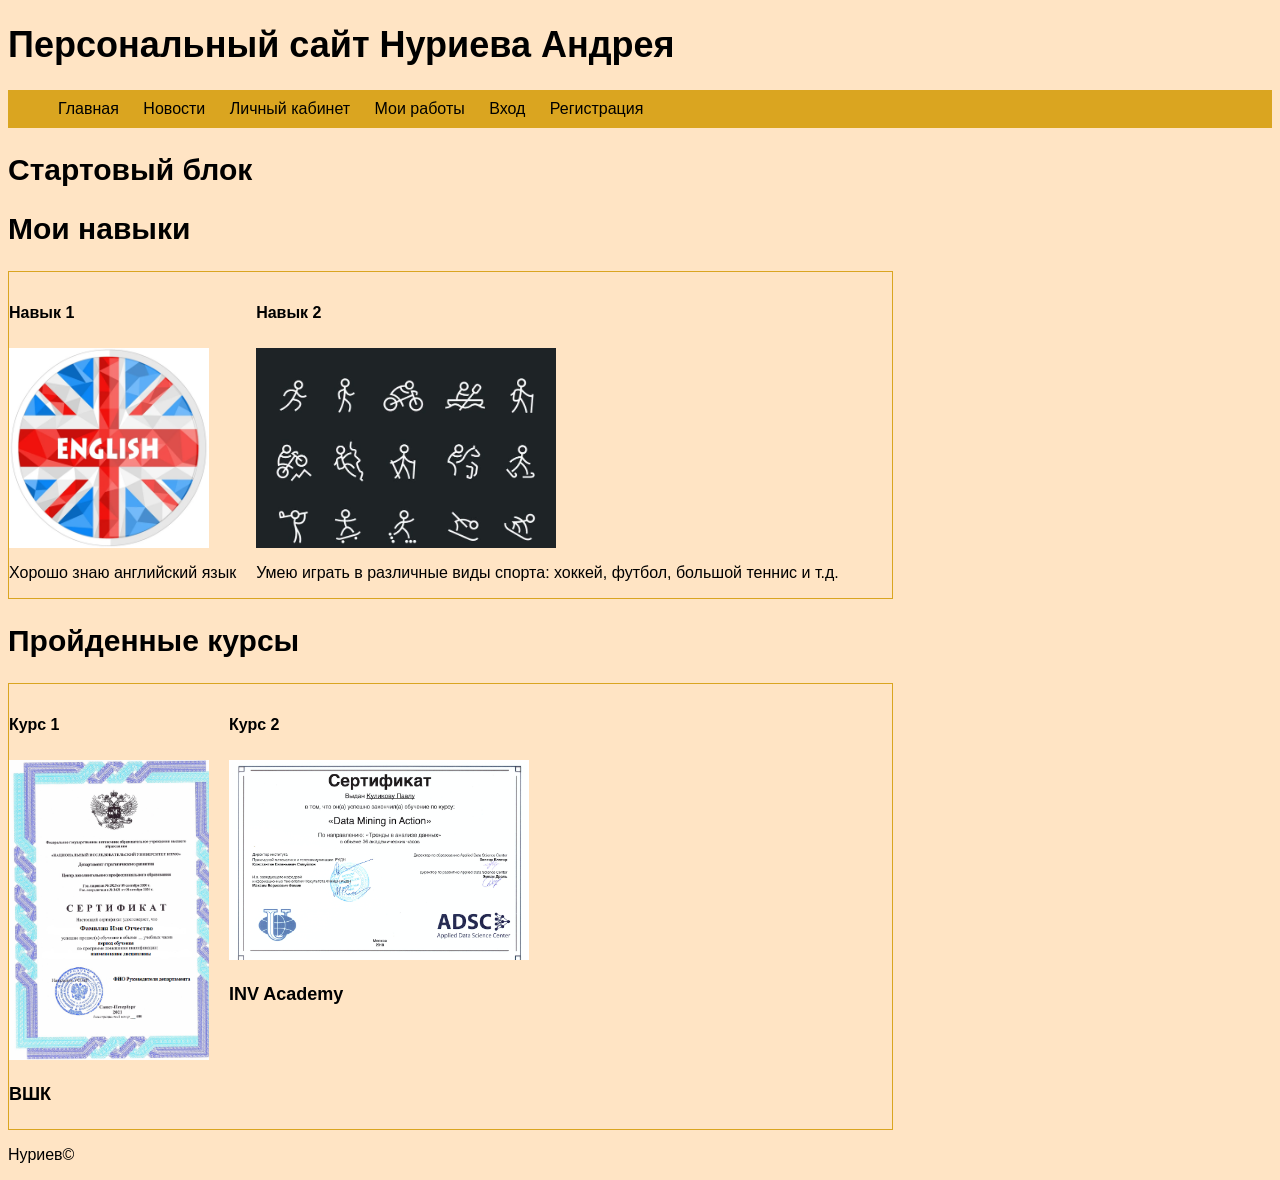
<file: index.html>
<!DOCTYPE html>
<html>
<head>
    <meta charset="UTF-8">
    <title>Нуриев: главная</title>
    <link rel="stylesheet" href="style/style.css">
</head>
<body>
    <header>
        <h1>Персональный сайт Нуриева Андрея</h1>
        <nav class="menu">
            <ul>
                <li><a href="index.html">Главная</a></li>
                <li><a href="pages/news.html">Новости</a></li>
                <li><a href="pages/personal.html">Личный кабинет</a></li>
                <li><a href="pages/works/work.html">Мои работы</a></li>
                <li><a href="pages/login.html">Вход</a></li>
                <li><a href="pages/register.html">Регистрация</a></li>
            </ul>
        </nav>
    </header>
    <main>
        <section>
            <h2>Стартовый блок</h2>
        </section>
        <section>
            <h2>Мои навыки</h2>
            <div class="cards">
                <div>
                    <h3><b>Навык 1</b></h3>
                    <div class="nv1"></div>
                    <p>Хорошо знаю английский язык</p>
                </div>
                <div>
                    <h3><b>Навык 2</b></h3>
                    <div class="nv2"></div>
                    <p>Умею играть в различные виды спорта: хоккей, футбол, большой теннис и т.д.</p>
                </div>
            </div>
        </section>
        <section>
            <h2>Пройденные курсы</h2>
            <div class="cards">
                <div>
                    <h3><b>Курс 1</b></h3>
                    <div class="course1"></div>
                    <h4>ВШК</h4>
                </div>
                <div>
                    <h3><b>Курс 2</b></h3>
                    <div class="course2"></div>
                    <h4>INV Academy</h4>
                </div>
            </div>
        </section>
    </main>
    <footer><p>Нуриев©</p></footer>
</body>
</html>
</file>
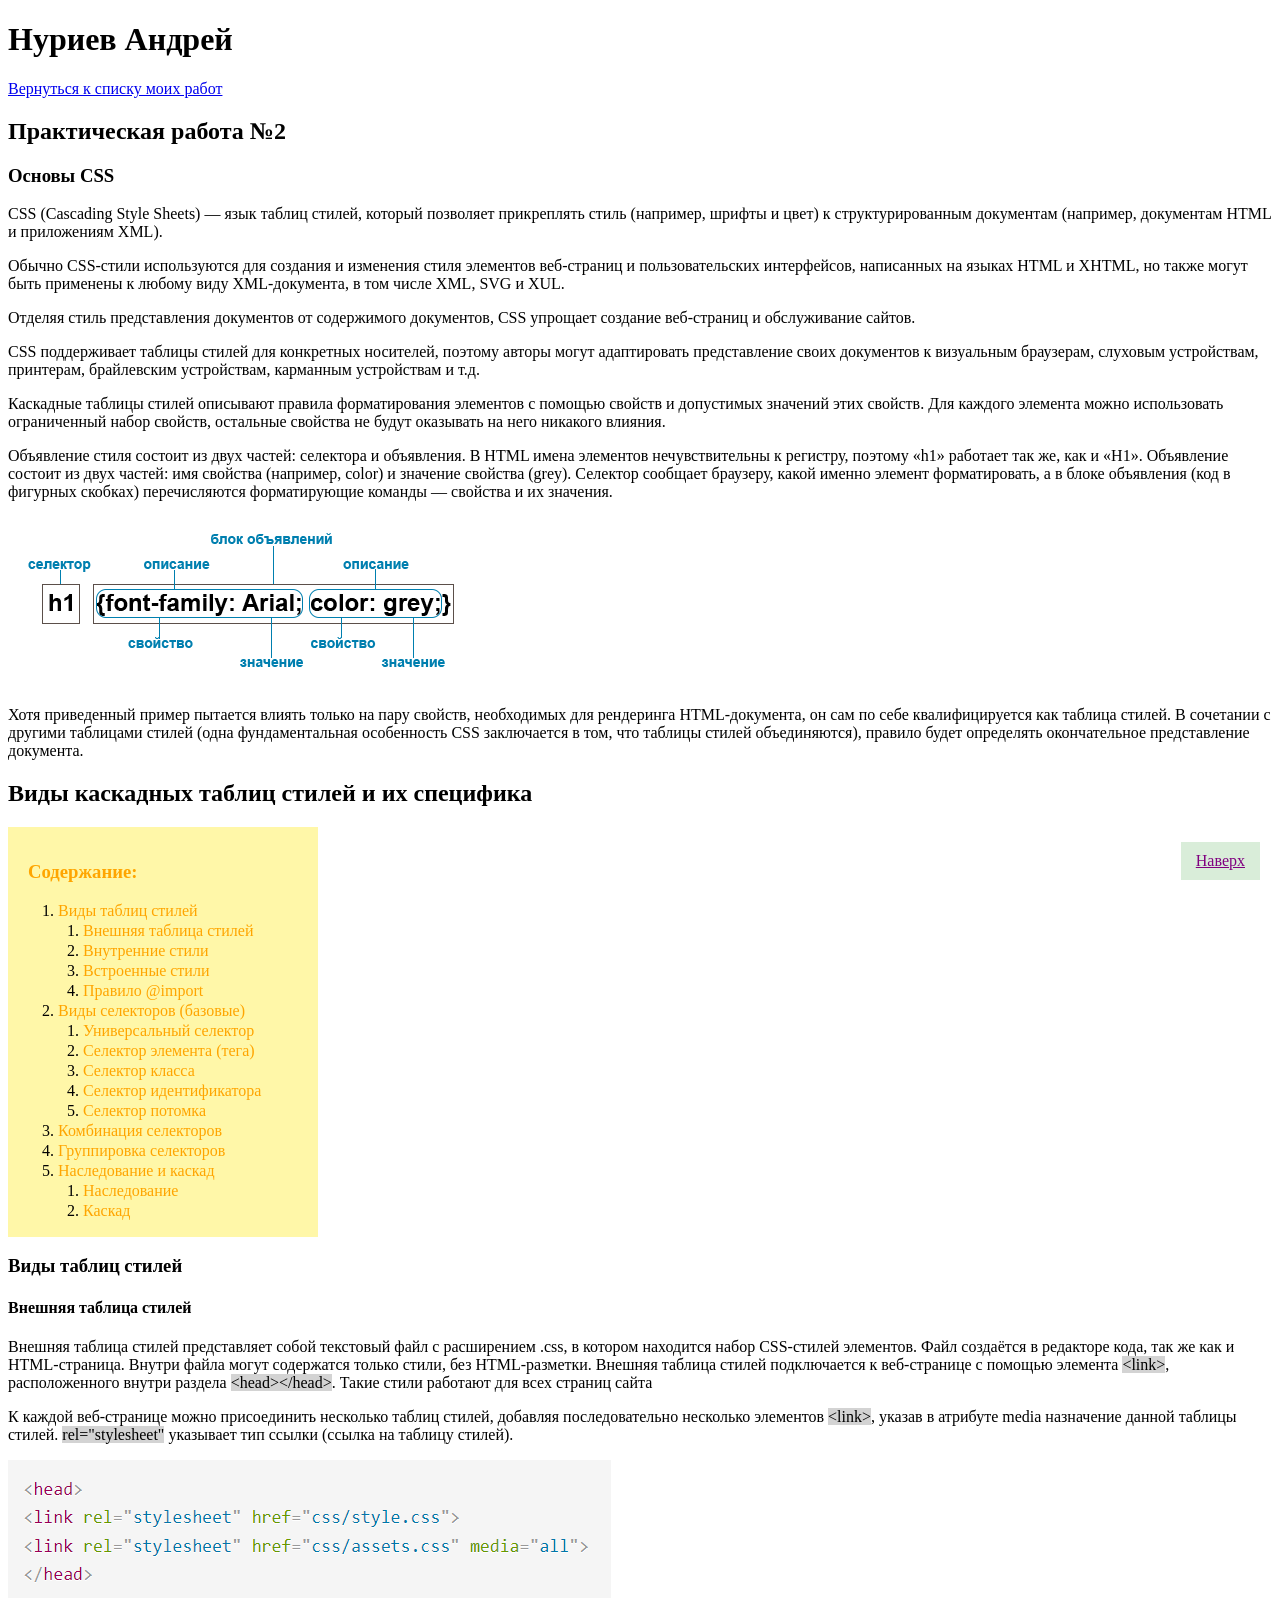
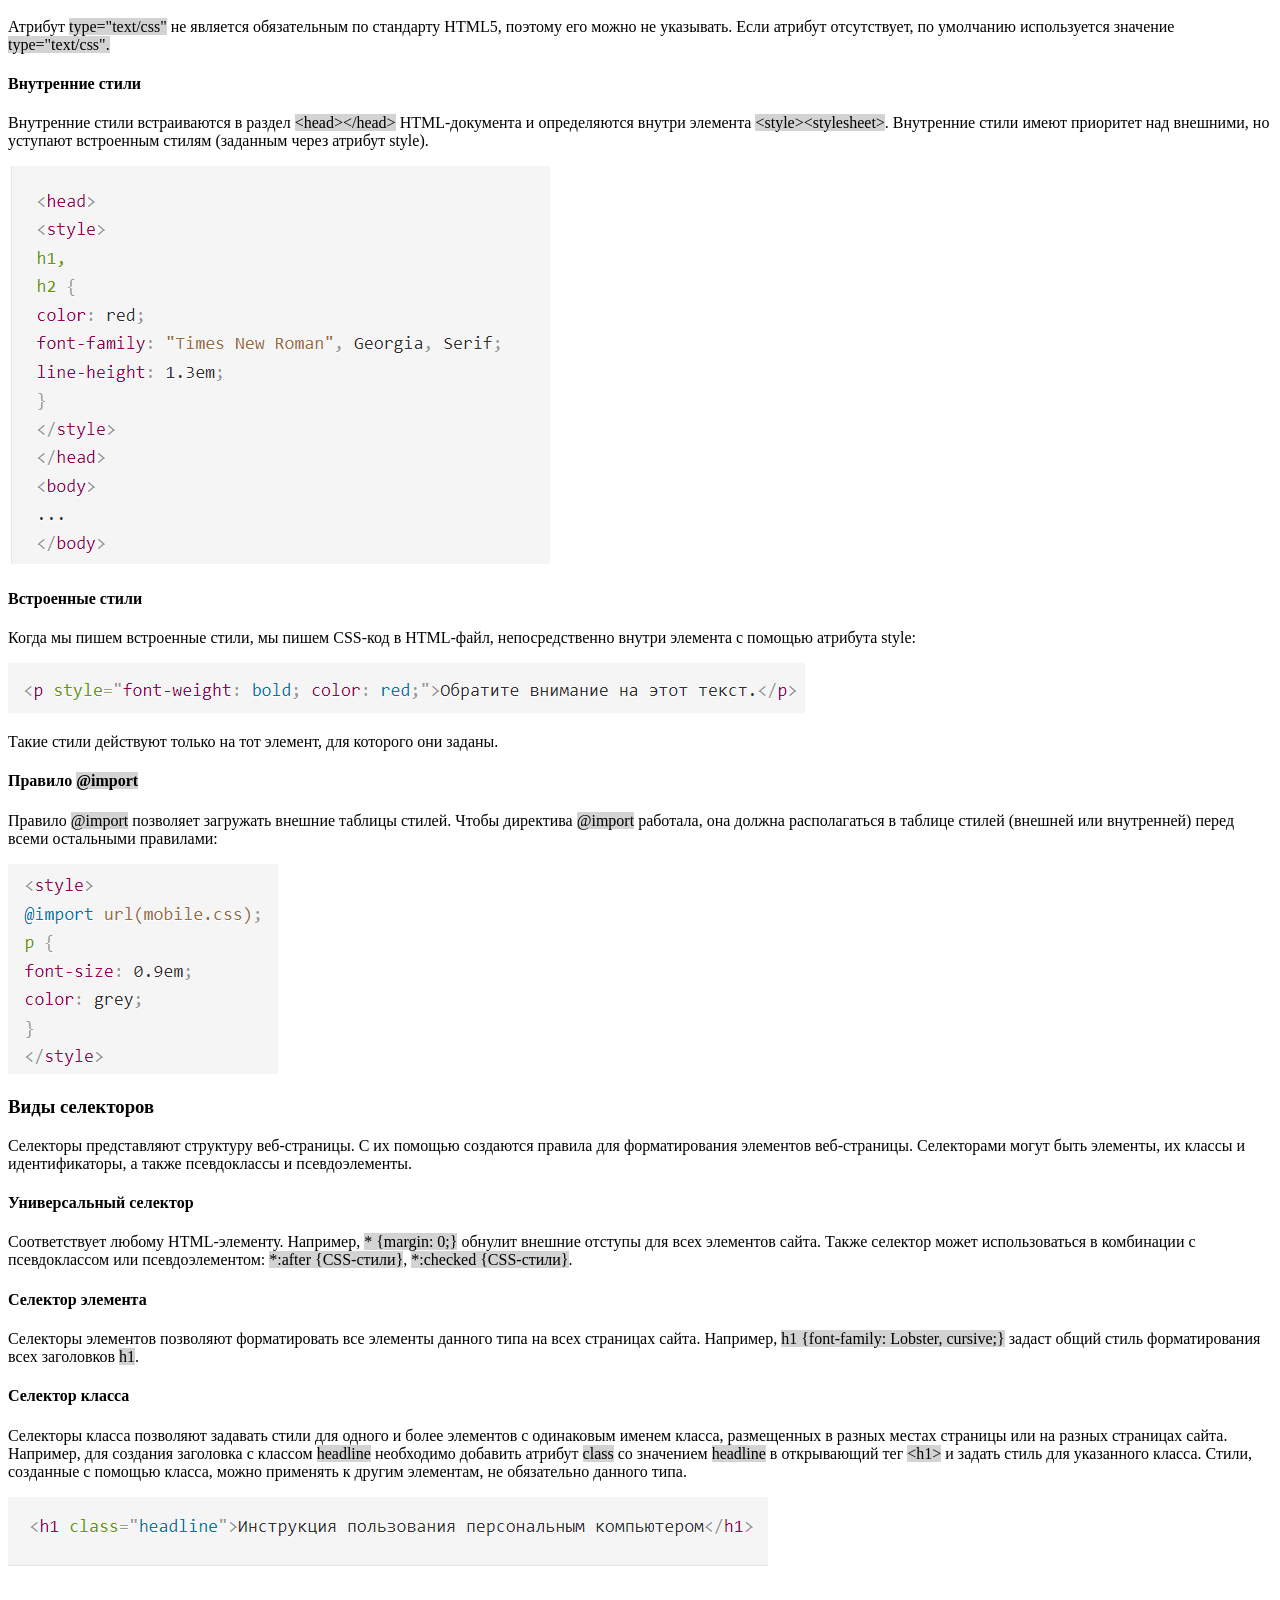
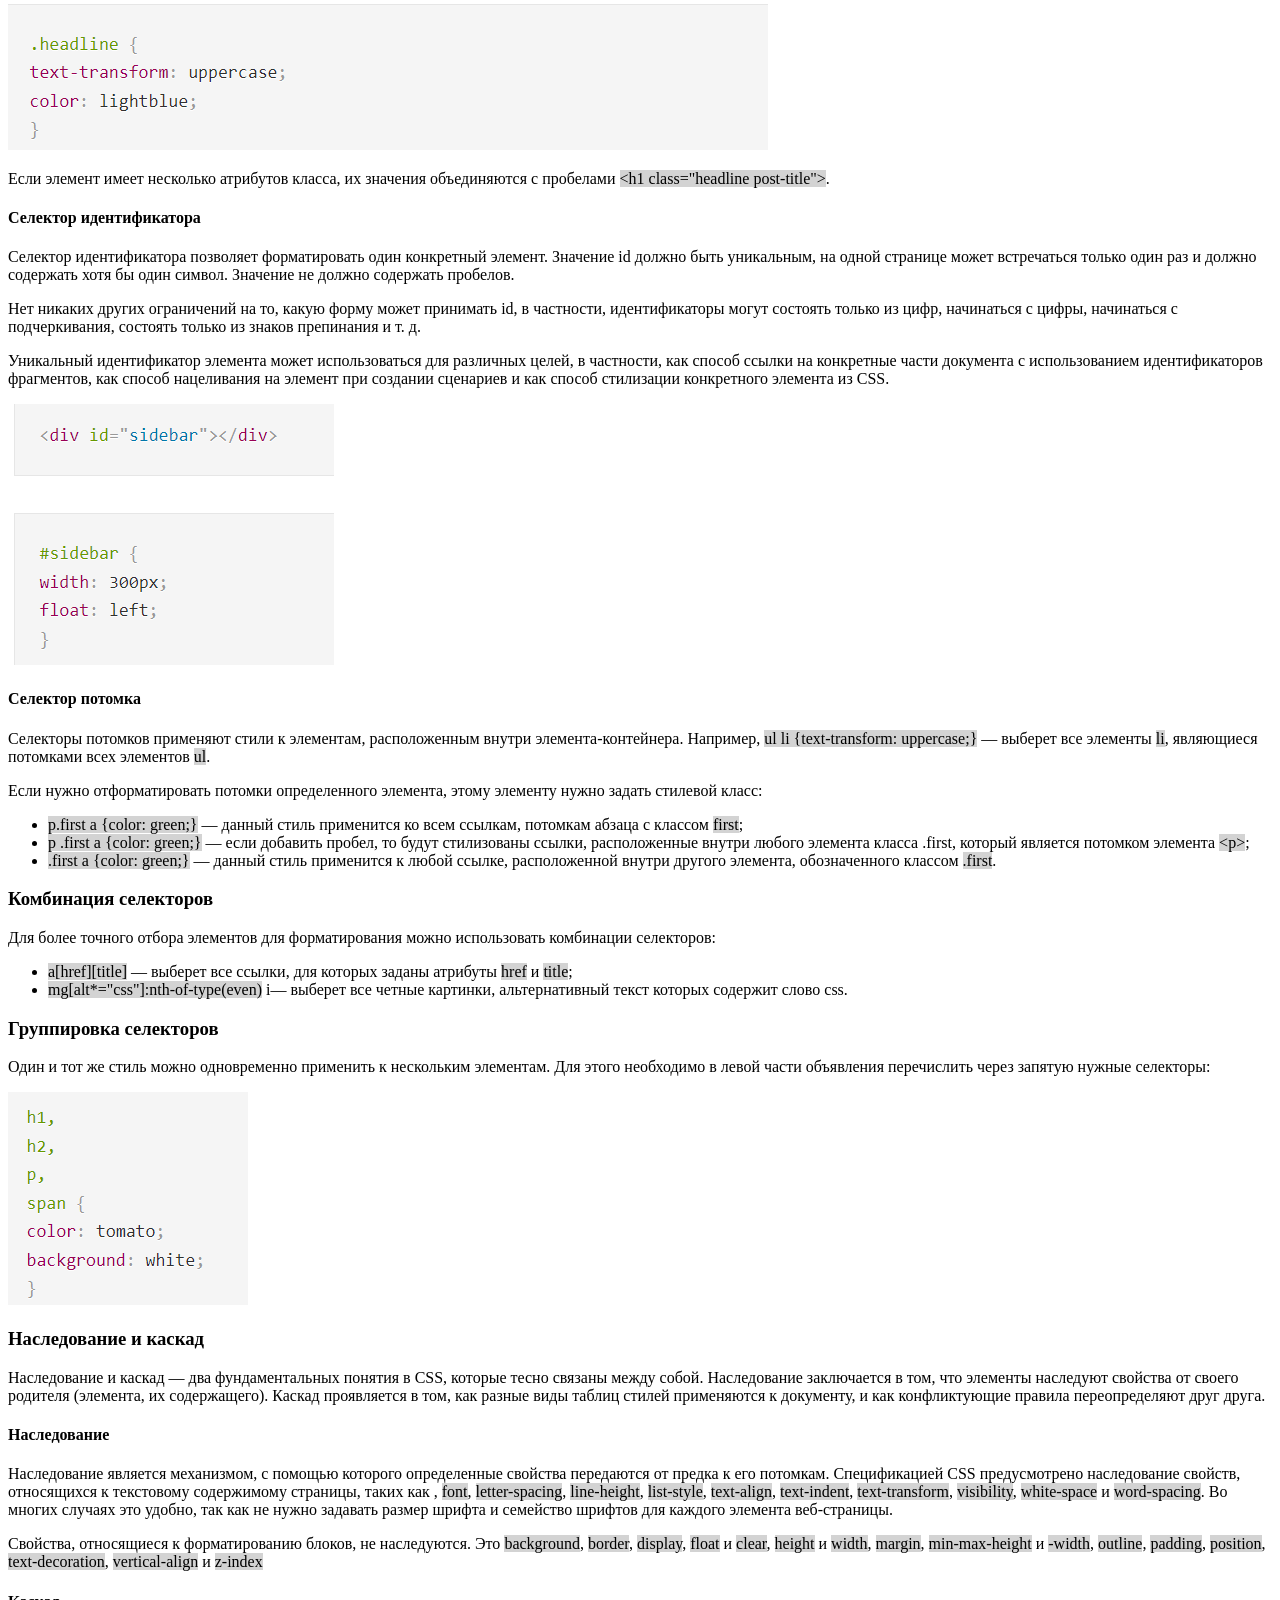
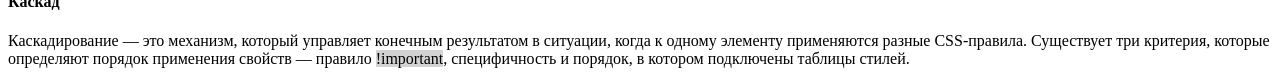
<file: pages/works/pr2/index.html>
<!DOCTYPE html>
<html lang="en">
<head>
    <meta charset="UTF-8">
    <meta name="viewport" content="width=device-width, initial-scale=1.0">
    <title>Практическая работа №2</title>
    <link rel="stylesheet" href="/pages/works/pr2/style.css/style.css">
</head>
<body>
    <h1>Нуриев Андрей</h1>
    <p><a href="/pages/works/work.html">Вернуться к списку моих работ</a></p>
    <h2>Практическая работа №2</h2>
    <h3>Основы CSS</h3>
    <p>CSS (Cascading Style Sheets) — язык таблиц стилей, который позволяет прикреплять стиль (например, шрифты и цвет) к структурированным документам (например, документам HTML и приложениям XML).</p>
    <p>Обычно CSS-стили используются для создания и изменения стиля элементов веб-страниц и пользовательских интерфейсов, написанных на языках HTML и XHTML, но также могут быть применены к любому виду XML-документа, в том числе XML, SVG и XUL.</p>
    <p>Отделяя стиль представления документов от содержимого документов, CSS упрощает создание веб-страниц и обслуживание сайтов.</p>
    <p>CSS поддерживает таблицы стилей для конкретных носителей, поэтому авторы могут адаптировать представление своих документов к визуальным браузерам, слуховым устройствам, принтерам, брайлевским устройствам, карманным устройствам и т.д.</p>
    <p>Каскадные таблицы стилей описывают правила форматирования элементов с помощью свойств и допустимых значений этих свойств. Для каждого элемента можно использовать ограниченный набор свойств, остальные свойства не будут оказывать на него никакого влияния.</p>
    <p>Объявление стиля состоит из двух частей: селектора и объявления. В HTML имена элементов нечувствительны к регистру, поэтому «h1» работает так же, как и «H1». Объявление состоит из двух частей: имя свойства (например, color) и значение свойства (grey). Селектор сообщает браузеру, какой именно элемент форматировать, а в блоке объявления (код в фигурных скобках) перечисляются форматирующие команды — свойства и их значения.</p>
    
    <img src="/pages/works/pr2/img/css_osnovy.png">
    
    <p>Хотя приведенный пример пытается влиять только на пару свойств, необходимых для рендеринга HTML-документа, он сам по себе квалифицируется как таблица стилей. В сочетании с другими таблицами стилей (одна фундаментальная особенность CSS заключается в том, что таблицы стилей объединяются), правило будет определять окончательное представление документа.</p>

    <h2>Виды каскадных таблиц стилей и их специфика</h2>
    <div class="back">
        <h3><bold>Содержание:</bold></h3>
        <ol>
            <li><a href="#tema1"> Виды таблиц стилей</a>
                <ol>
                    <li><a href="#tema2">Внешняя таблица стилей</a></li>
                    <li><a href="#tema3">Внутренние стили</a></li>
                    <li><a href="#tema4">Встроенные стили</a></li>
                    <li><a href="#tema5">Правило @import</a></li>
                </ol>
            </li>
            <li><a href="#tema7">Виды селекторов (базовые)</a>
                <ol>
                    <li><a href="#tema8">Универсальный селектор</a></li>
                    <li><a href="#tema9">Селектор элемента (тега)</a></li>
                    <li><a href="#tema10">Селектор класса</a></li>
                    <li><a href="t#ema11">Селектор идентификатора</a></li>
                    <li><a href="#tema12">Селектор потомка</a></li>
                </ol>
            </li>
            <li><a href="#tema13">Комбинация селекторов</a></li>
            <li><a href="#tema14">Группировка селекторов</a></li>
            <li><a href="#tema15">Наследование и каскад</a>
            <ol>
                    <li><a href="#tema16">Наследование</a></li>
                    <li><a href="#tema17">Каскад</a></li>
            </ol>
            </li>
        </ol>
    </div>
    <h3 id="tema1">Виды таблиц стилей</h3>
    <h4 id="tema2">Внешняя таблица стилей</h4>
    <p>Внешняя таблица стилей представляет собой текстовый файл с расширением .css, в котором находится набор CSS-стилей элементов. Файл создаётся в редакторе кода, так же как и HTML-страница. Внутри файла могут содержатся только стили, без HTML-разметки. Внешняя таблица стилей подключается к веб-странице с помощью элемента <span class="code">&lt;link&gt;</span>, расположенного внутри раздела <span class="code">&lt;head&gt;</span><span class="code">&lt;/head&gt;</span>. Такие стили работают для всех страниц сайта</p>
    <p>К каждой веб-странице можно присоединить несколько таблиц стилей, добавляя последовательно несколько элементов <span class="code">&lt;link&gt;</span>, указав в атрибуте media назначение данной таблицы стилей. <span class="code">rel="stylesheet"</span> указывает тип ссылки (ссылка на таблицу стилей).</p>
    <img src="/pages/works/pr2/img/img1.png">
    <p>Атрибут <span class="code">type="text/css"</span> не является обязательным по стандарту HTML5, поэтому его можно не указывать. Если атрибут отсутствует, по умолчанию используется значение <span class="code">type="text/css".</span></p>
    <h4 id="tema3">Внутренние стили</h4>
    <p>Внутренние стили встраиваются в раздел <span class="code">&lt;head&gt;&lt;/head&gt;</span> HTML-документа и определяются внутри элемента <span class="code">&lt;style&gt;&lt;stylesheet&gt;</span>. Внутренние стили имеют приоритет над внешними, но уступают встроенным стилям (заданным через атрибут style). </p>
    
    <img src="/pages/works/pr2/img/img2.png">
    
    <h4 id="tema4">Встроенные стили</h4>
    <p>Когда мы пишем встроенные стили, мы пишем CSS-код в HTML-файл, непосредственно внутри элемента с помощью атрибута style:</p>
    
    <img src="/pages/works/pr2/img/img3.png">

    <p>Такие стили действуют только на тот элемент, для которого они заданы.</p>

    <h4 id="tema5">Правило <span class="code">@import</span></h4>
    <p>Правило <span class="code">@import</span> позволяет загружать внешние таблицы стилей. Чтобы директива <span class="code">@import</span> работала, она должна располагаться в таблице стилей (внешней или внутренней) перед всеми остальными правилами:</p>
    <img src="/pages/works/pr2/img/img4.png">

    <h3 id="tema6">Виды селекторов</h3>
    <p>Селекторы представляют структуру веб-страницы. С их помощью создаются правила для форматирования элементов веб-страницы. Селекторами могут быть элементы, их классы и идентификаторы, а также псевдоклассы и псевдоэлементы.</p>
    <h4 id="tema7">Универсальный селектор</h4>
    <p>Соответствует любому HTML-элементу. Например, <span class="code">* {margin: 0;}</span> обнулит внешние отступы для всех элементов сайта. Также селектор может использоваться в комбинации с псевдоклассом или псевдоэлементом: <span class="code">*:after {CSS-стили}</span>, <span class="code">*:checked {CSS-стили}</span>.</p>
    <h4 id="tema8">Селектор элемента</h4>
    <p>Селекторы элементов позволяют форматировать все элементы данного типа на всех страницах сайта. Например, <span class="code">h1 {font-family: Lobster, cursive;}</span> задаст общий стиль форматирования всех заголовков <span class="code">h1</span>.</p>
    <h4 id="tema9">Селектор класса</h4>
    <p>Селекторы класса позволяют задавать стили для одного и более элементов с одинаковым именем класса, размещенных в разных местах страницы или на разных страницах сайта. Например, для создания заголовка с классом <span class="code">headline</span> необходимо добавить атрибут <span class="code">class</span> со значением <span class="code">headline</span> в открывающий тег <span class="code">&lt;h1&gt;</span> и задать стиль для указанного класса. Стили, созданные с помощью класса, можно применять к другим элементам, не обязательно данного типа.</p>
    
    <img src="/pages/works/pr2/img/img5.png">
    
    <p>Если элемент имеет несколько атрибутов класса, их значения объединяются с пробелами <span class="code">&lt;h1 class="headline post-title"&gt;</span>.</p>
    <h4 id="tema10">Селектор идентификатора</h4>
    <p>Селектор идентификатора позволяет форматировать один конкретный элемент. Значение id должно быть уникальным, на одной странице может встречаться только один раз и должно содержать хотя бы один символ. Значение не должно содержать пробелов.</p>
    <p>Нет никаких других ограничений на то, какую форму может принимать id, в частности, идентификаторы могут состоять только из цифр, начинаться с цифры, начинаться с подчеркивания, состоять только из знаков препинания и т. д.</p>
    <p>Уникальный идентификатор элемента может использоваться для различных целей, в частности, как способ ссылки на конкретные части документа с использованием идентификаторов фрагментов, как способ нацеливания на элемент при создании сценариев и как способ стилизации конкретного элемента из CSS.</p>
    
    <img src="/pages/works/pr2/img/img6.png">

    <h4 id="tema11">Селектор потомка</h4>
    <p>Селекторы потомков применяют стили к элементам, расположенным внутри элемента-контейнера. Например, <span class="code">ul li {text-transform: uppercase;}</span> — выберет все элементы <span class="code">li</span>, являющиеся потомками всех элементов <span class="code">ul</span>.</p>
    <p>Если нужно отформатировать потомки определенного элемента, этому элементу нужно задать стилевой класс:</p>
    <ul>
        <li><span class="code">p.first a {color: green;}</span> — данный стиль применится ко всем ссылкам, потомкам абзаца с классом <span class="code">first</span>;</li>
        <li><span class="code">p .first a {color: green;}</span> — если добавить пробел, то будут стилизованы ссылки, расположенные внутри любого элемента класса .first, который является потомком элемента <span class="code">&lt;p&gt;</span>;</li>
        <li><span class="code">.first a {color: green;}</span> — данный стиль применится к любой ссылке, расположенной внутри другого элемента, обозначенного классом <span class="code">.first</span>.</li>
    </ul>
    <h3 id="tema12">Комбинация селекторов</h3>
    <p>Для более точного отбора элементов для форматирования можно использовать комбинации селекторов:</p>
    <ul>
        <li><span class="code">a[href][title]</span> — выберет все ссылки, для которых заданы атрибуты <span class="code">href</span> и <span class="code">title</span>;</li>
        <li><span class="code">mg[alt*="css"]:nth-of-type(even)</span> i— выберет все четные картинки, альтернативный текст которых содержит слово css.</li>
    </ul>
    <h3 id="tema13">Группировка селекторов</h3>
    <p>Один и тот же стиль можно одновременно применить к нескольким элементам. Для этого необходимо в левой части объявления перечислить через запятую нужные селекторы:</p>
    
    <img src="/pages/works/pr2/img/img7.png">

    <h3 id="tema14">Наследование и каскад</h3>
    <p>Наследование и каскад — два фундаментальных понятия в CSS, которые тесно связаны между собой. Наследование заключается в том, что элементы наследуют свойства от своего родителя (элемента, их содержащего). Каскад проявляется в том, как разные виды таблиц стилей применяются к документу, и как конфликтующие правила переопределяют друг друга.</p>
    <h4 id="tema16">Наследование</h4>
    <p>Наследование является механизмом, с помощью которого определенные свойства передаются от предка к его потомкам. Спецификацией CSS предусмотрено наследование свойств, относящихся к текстовому содержимому страницы, таких как , <span class="code">font</span>, <span class="code">letter-spacing</span>, <span class="code">line-height</span>, <span class="code">list-style</span>, <span class="code">text-align</span>, <span class="code">text-indent</span>, <span class="code">text-transform</span>, <span class="code">visibility</span>, <span class="code">white-space</span> и <span class="code">word-spacing</span>. Во многих случаях это удобно, так как не нужно задавать размер шрифта и семейство шрифтов для каждого элемента веб-страницы.</p>
    <p>Свойства, относящиеся к форматированию блоков, не наследуются. Это <span class="code">background</span>, <span class="code">border</span>, <span class="code">display</span>, <span class="code">float</span> и <span class="code">clear</span>, <span class="code">height</span> и <span class="code">width</span>, <span class="code">margin</span>, <span class="code">min-max-height</span> и <span class="code">-width</span>, <span class="code">outline</span>, <span class="code"> padding</span>, <span class="code">position</span>, <span class="code">text-decoration</span>, <span class="code">vertical-align</span> и <span class="code">z-index</span></p>
    <h4 id="tema17">Каскад</h4>
    <p>Каскадирование — это механизм, который управляет конечным результатом в ситуации, когда к одному элементу применяются разные CSS-правила. Существует три критерия, которые определяют порядок применения свойств — правило <span class="code">!important</span>, специфичность и порядок, в котором подключены таблицы стилей.</p>
    <a href="#top" class="up">Наверх</a>
</body>
</html>
</file>
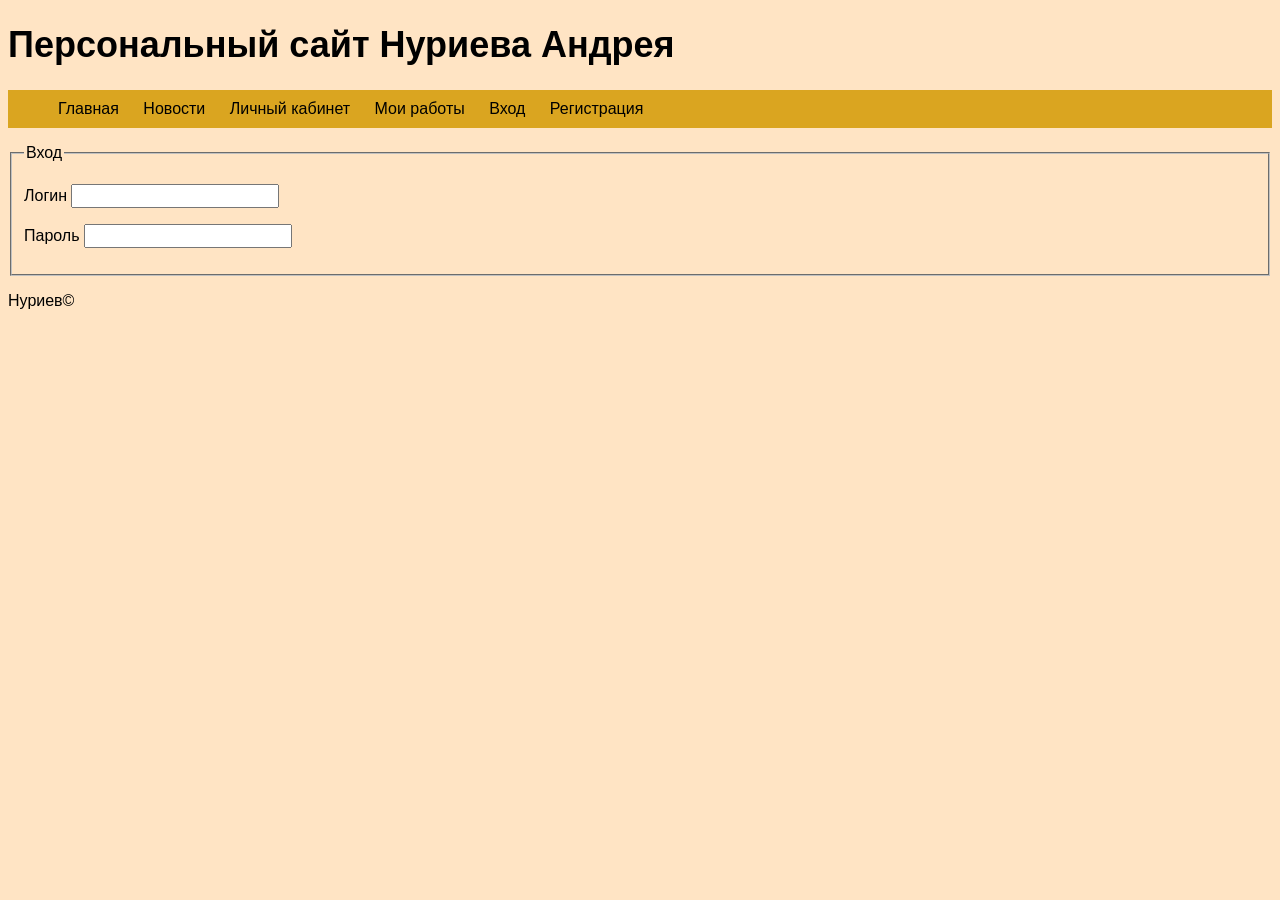
<file: pages/login.html>
<!DOCTYPE html>
<html lang="en">
<head>
    <meta charset="UTF-8">
    <meta name="viewport" content="width=device-width, initial-scale=1.0">
    <title>Document</title>
    <link rel="stylesheet" href="../style/style.css">
</head>
<body>
    <header>
        <h1>Персональный сайт Нуриева Андрея</h1>
        <nav class="menu">
            <ul>
                <li><a href="../index.html">Главная</a></li>
                <li><a href="news.html">Новости</a></li>
                <li><a href="personal.html">Личный кабинет</a></li>
                <li><a href="works/work.html">Мои работы</a></li>
                <li><a href="login.html">Вход</a></li>
                <li><a href="register.html">Регистрация</a></li>
            </ul>
        </nav>
    </header>
    <fieldset>
        <legend>Вход</legend>
        <p>
            <label>Логин</label>
            <input type="text">
        </p>
        <p>
            <label>Пароль</label>
            <input type="password">
        </p>
    </fieldset>
    <footer><p>Нуриев©</p></footer>
</body>
</html>
</file>
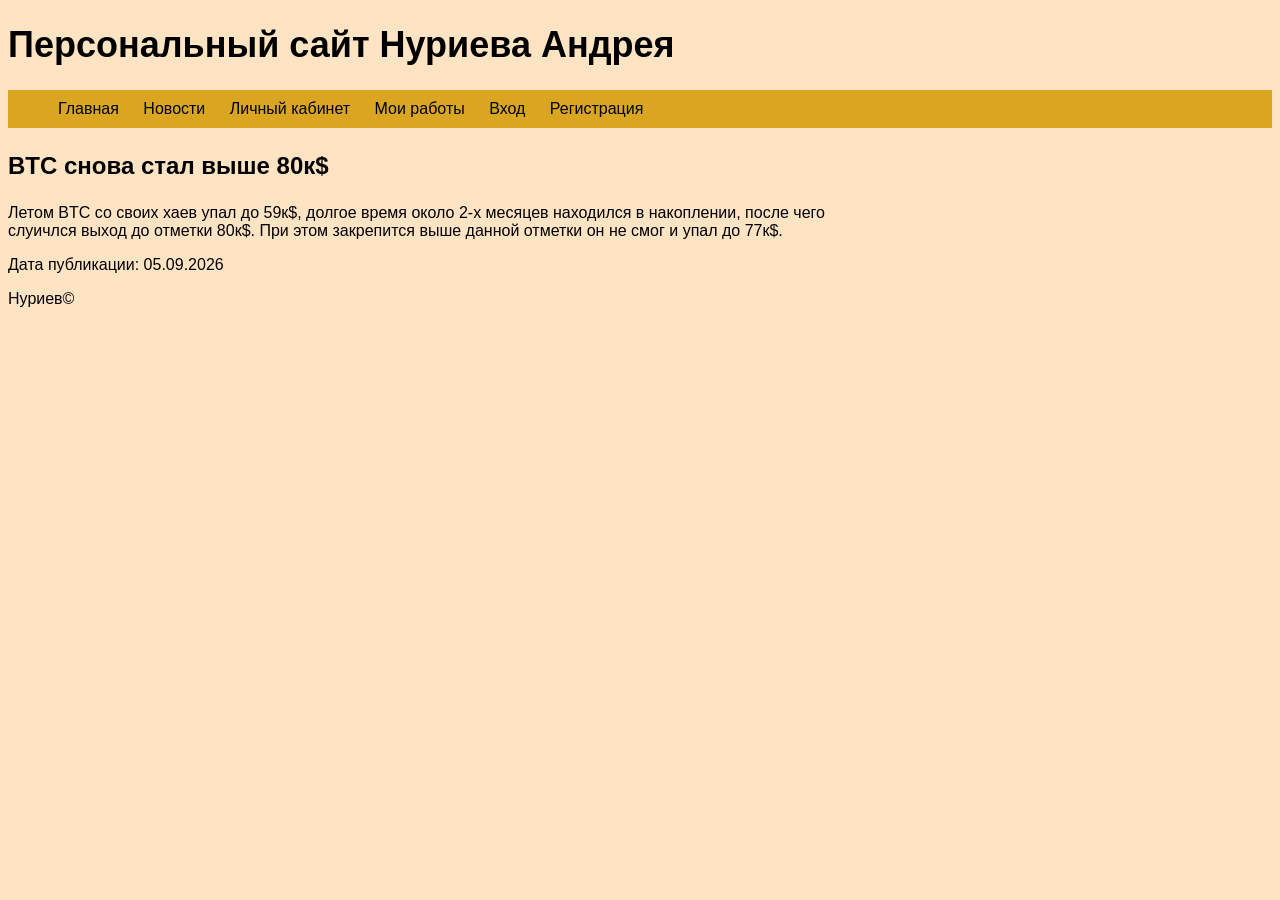
<file: pages/new1.html>
<!DOCTYPE html>
<html>
<head>
    <meta charset="UTF-8">
    <title>Нуриев: подробные новости</title>
    <link rel="stylesheet" href="../style/style.css">
</head>
<body>
    <header>
        <h1>Персональный сайт Нуриева Андрея</h1>
        <nav class="menu">
            <ul>
                <li><a href="../index.html">Главная</a></li>
                <li><a href="news.html">Новости</a></li>
                <li><a href="personal.html">Личный кабинет</a></li>
                <li><a href="works/work.html">Мои работы</a></li>
                <li><a href="pages/login.html">Вход</a></li>
                <li><a href="pages/register.html">Регистрация</a></li>
            </ul>
        </nav>
    </header>
    <main>
        <article>
            <h3>BTC снова стал выше 80к$</h3>
            <p>Летом BTC со своих хаев упал до 59к$, долгое время около 2-х месяцев находился в накоплении, после чего слуичлся выход до отметки 80к$. При этом закрепится выше данной отметки он не смог и упал до 77к$.</p>
            <p>Дата публикации: 05.09.2026</p> 
        </article>
    </main>
    <footer><p>Нуриев©</p></footer>
</body>
</html>
</file>
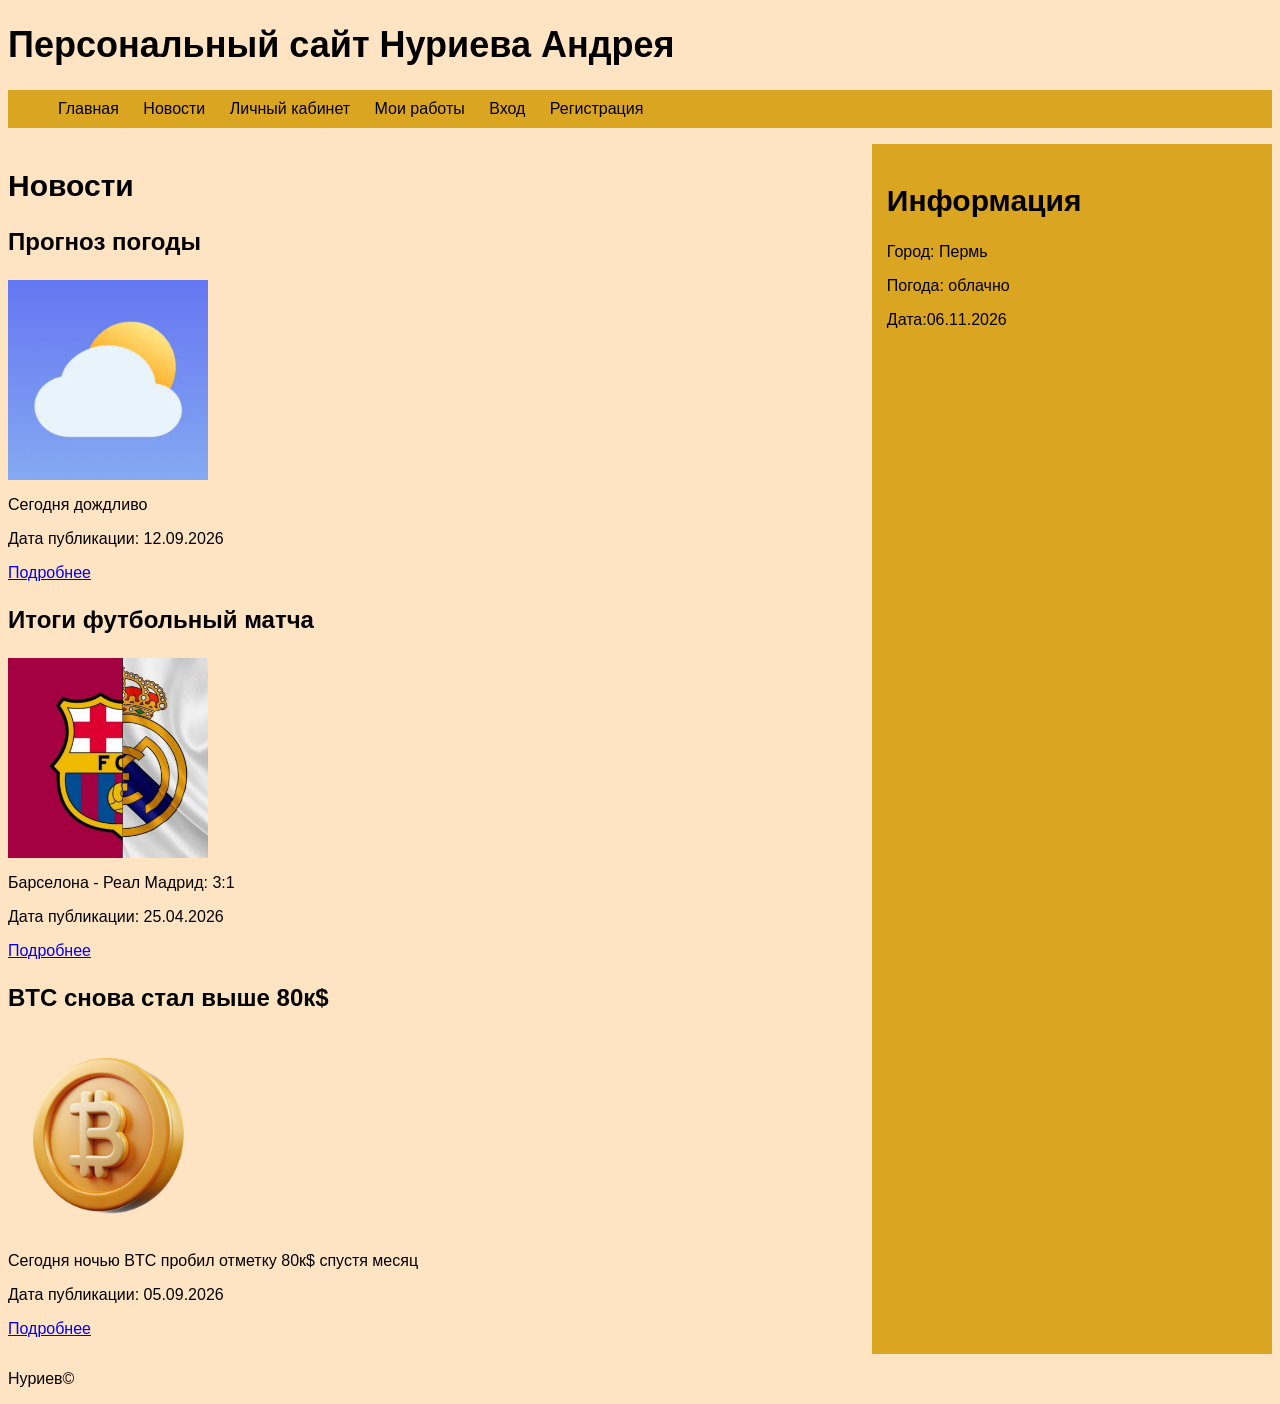
<file: pages/news.html>
<!DOCTYPE html>
<html>
<head>
    <meta charset="UTF-8">
    <title>Нуриев: новости</title>
    <link rel="stylesheet" href="../style/style.css">
</head>
<body>
    <header>
        <h1>Персональный сайт Нуриева Андрея</h1>
        <nav class="menu">
            <ul>
                <li><a href="../index.html">Главная</a></li>
                <li><a href="news.html">Новости</a></li>
                <li><a href="personal.html">Личный кабинет</a></li>
                <li><a href="works/work.html">Мои работы</a></li>
                <li><a href="login.html">Вход</a></li>
                <li><a href="register.html">Регистрация</a></li>
            </ul>
        </nav>
    </header>
    <div class="content">
        <main>
            <h2>Новости</h2>
            <article>
                <h3>Прогноз погоды</h3>
                <div class="prew new1"></div>
                <p>Сегодня дождливо</p>
                <p>Дата публикации: 12.09.2026</p>
                <p><a href="new1.html">Подробнее</a></p>
            </article>
            <article>
                <h3>Итоги футбольный матча</h3>
                <div class="prew new2"></div>
                <p>Барселона - Реал Мадрид: 3:1</p>
                <p>Дата публикации: 25.04.2026</p>
                <p><a href="new1.html">Подробнее</a></p>
            </article>
            <article>
                <h3>BTC снова стал выше 80к$</h3>
                <div class="prew new3"></div>
                <p>Сегодня ночью BTC пробил отметку 80к$ спустя месяц</p>
                <p>Дата публикации: 05.09.2026</p>
                <p><a href="new1.html">Подробнее</a></p>
            </article>
        </main>
        <aside>
            <h2>Информация</h2>
            <p>Город: Пермь</p>
            <p>Погода: облачно</p>
            <p>Дата:06.11.2026</p>
        </aside>
    </div>
    <footer><p>Нуриев©</p></footer>
</body>
</html>
</file>
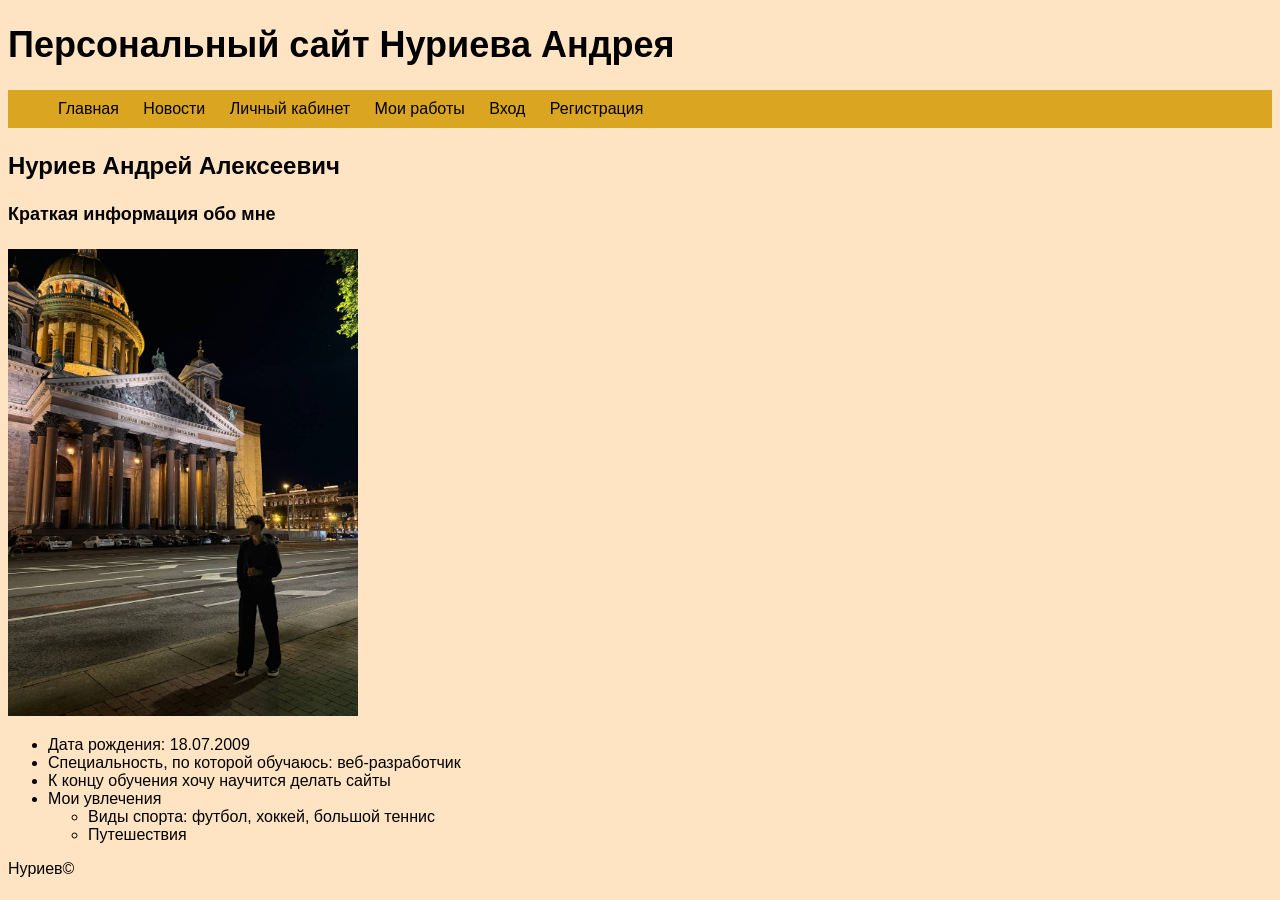
<file: pages/personal.html>
<!DOCTYPE html>
<html>
<head>
    <meta charset="UTF-8">
    <title>Нуриев: обо мне</title>
    <link rel="stylesheet" href="../style/style.css">
</head>
<body>
    <header>
        <h1>Персональный сайт Нуриева Андрея</h1>
        <nav class="menu">
            <ul>
                <li><a href="../index.html">Главная</a></li>
                <li><a href="news.html">Новости</a></li>
                <li><a href="personal.html">Личный кабинет</a></li>
                <li><a href="works/work.html">Мои работы</a></li>
                <li><a href="login.html">Вход</a></li>
                <li><a href="register.html">Регистрация</a></li>
            </ul>
        </nav>
    </header>
    <main>
        <h3>Нуриев Андрей Алексеевич</h3>
        <h4>Краткая информация обо мне</h4>
        <img src="../img/IMG_0627.JPG" width="350px">
        <ul>
            <li>Дата рождения: 18.07.2009</li>
            <li>Специальность, по которой обучаюсь: веб-разработчик</li>
            <li>К концу обучения хочу научится делать сайты</li>
            <li>Мои увлечения</li>
            <ul>
                <li>Виды спорта: футбол, хоккей, большой теннис</li>
                <li>Путешествия</li>
            </ul>
        </ul>
    </main>
    <footer><p>Нуриев©</p></footer>
</body>
</html>
</file>
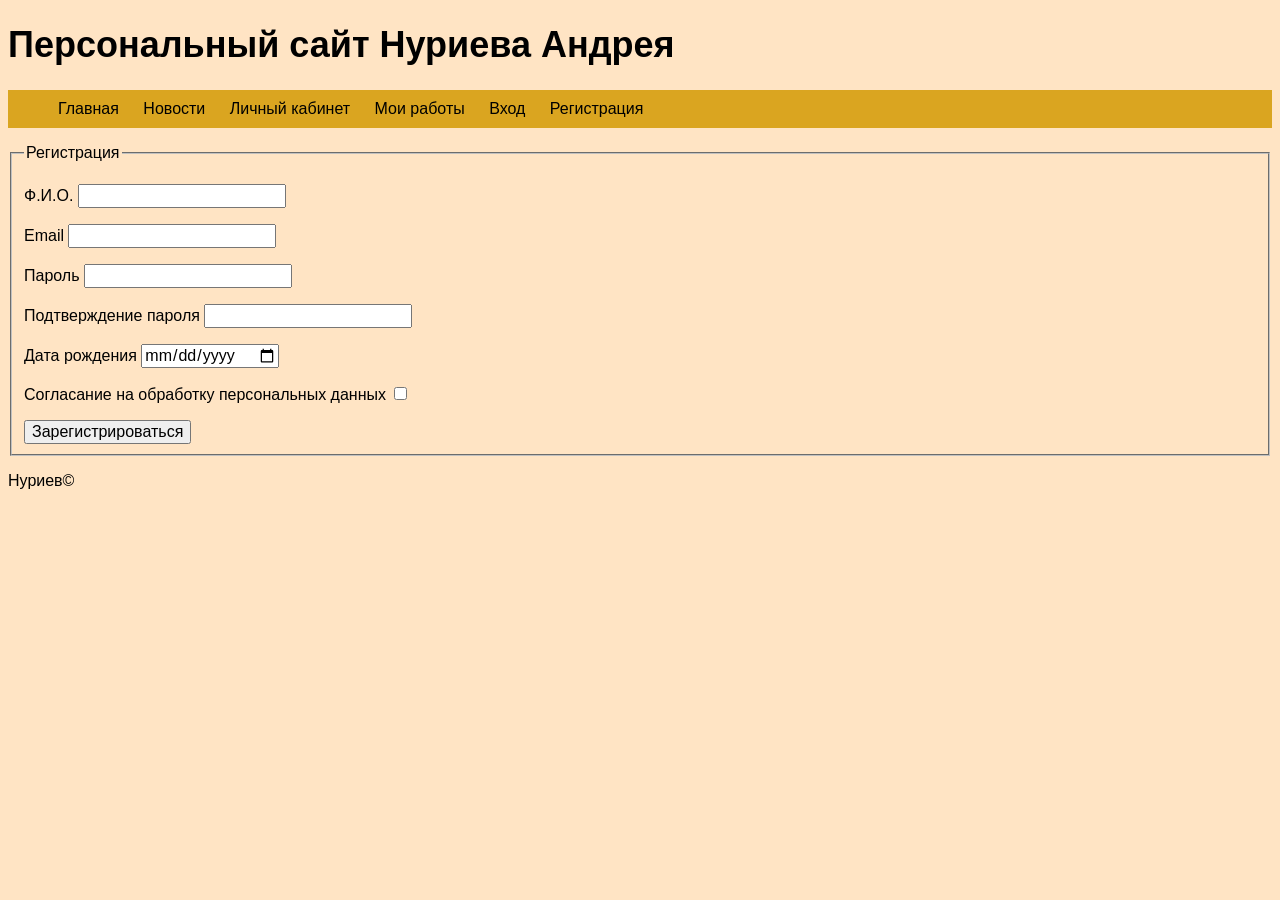
<file: pages/register.html>
<!DOCTYPE html>
<html lang="en">
<head>
    <meta charset="UTF-8">
    <title>Document</title>
    <link rel="stylesheet" href="../style/style.css">
</head>
<body>
    <header>
        <h1>Персональный сайт Нуриева Андрея</h1>
        <nav class="menu">
            <ul>
                <li><a href="../index.html">Главная</a></li>
                <li><a href="news.html">Новости</a></li>
                <li><a href="personal.html">Личный кабинет</a></li>
                <li><a href="works/work.html">Мои работы</a></li>
                <li><a href="login.html">Вход</a></li>
                <li><a href="register.html">Регистрация</a></li>
            </ul>
        </nav>
    </header>
    <fieldset>
        <legend>Регистрация</legend>
        <p>
            <label>Ф.И.О.</label>
            <input type="text">
        </p>
        <p>
            <label>Email</label>
            <input type="email">
        </p>
        <p>
            <label>Пароль</label>
            <input type="password">
        </p>
         <p>
            <label>Подтверждение пароля</label>
            <input type="password">
        </p>
        <p>
            <label>Дата рождения</label>
            <input type="date">
        </p>
        <p>
            <label>Согласание на обработку персональных данных</label>
            <input type="checkbox">
        </p>
        <input type="submit" value="Зарегистрироваться">

    </fieldset>
    <footer><p>Нуриев©</p></footer>
</body>
</html>
</file>
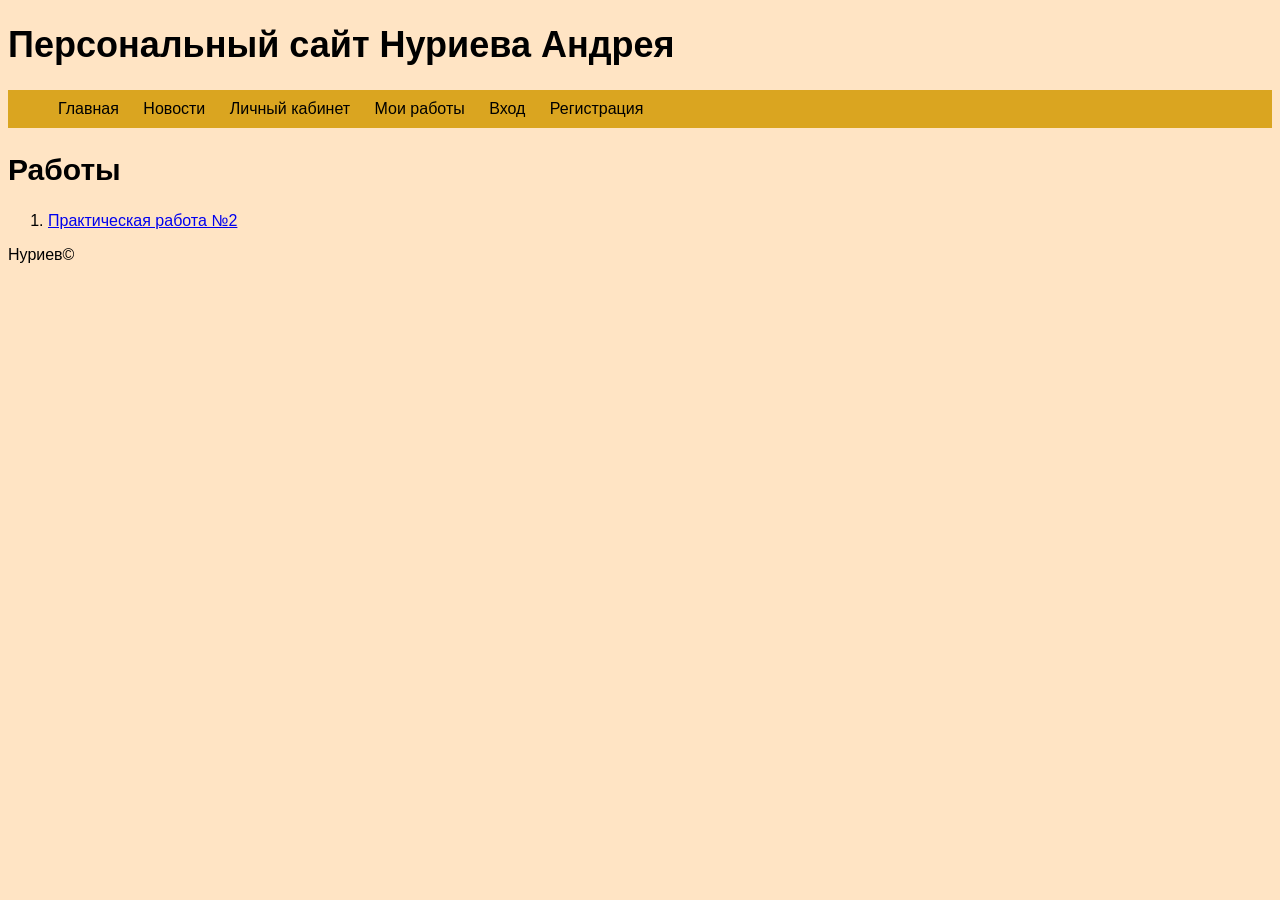
<file: pages/works/work.html>
<!DOCTYPE html>
<html>
<head>
    <meta charset="UTF-8">
    <title>Нуриев: работы</title>
    <link rel="stylesheet" href="../../style/style.css">
</head>
<body>
    <header>
        <h1>Персональный сайт Нуриева Андрея</h1>
        <nav class="menu">
            <ul>
                <li><a href="../../index.html">Главная</a></li>
                <li><a href="../news.html">Новости</a></li>
                <li><a href="../personal.html">Личный кабинет</a></li>
                <li><a href="../works/work.html">Мои работы</a></li>
                <li><a href="../login.html">Вход</a></li>
                <li><a href="../register.html">Регистрация</a></li>
            </ul>
        </nav>
    </header>
    <main>
        <h2>Работы</h2>
        <ol>
            <li><a href="/pages/works/pr2/index.html">Практическая работа №2</a></li>
        </ol>
    </main>
    <footer><p>Нуриев©</p></footer>
</body>
</html>
</file>
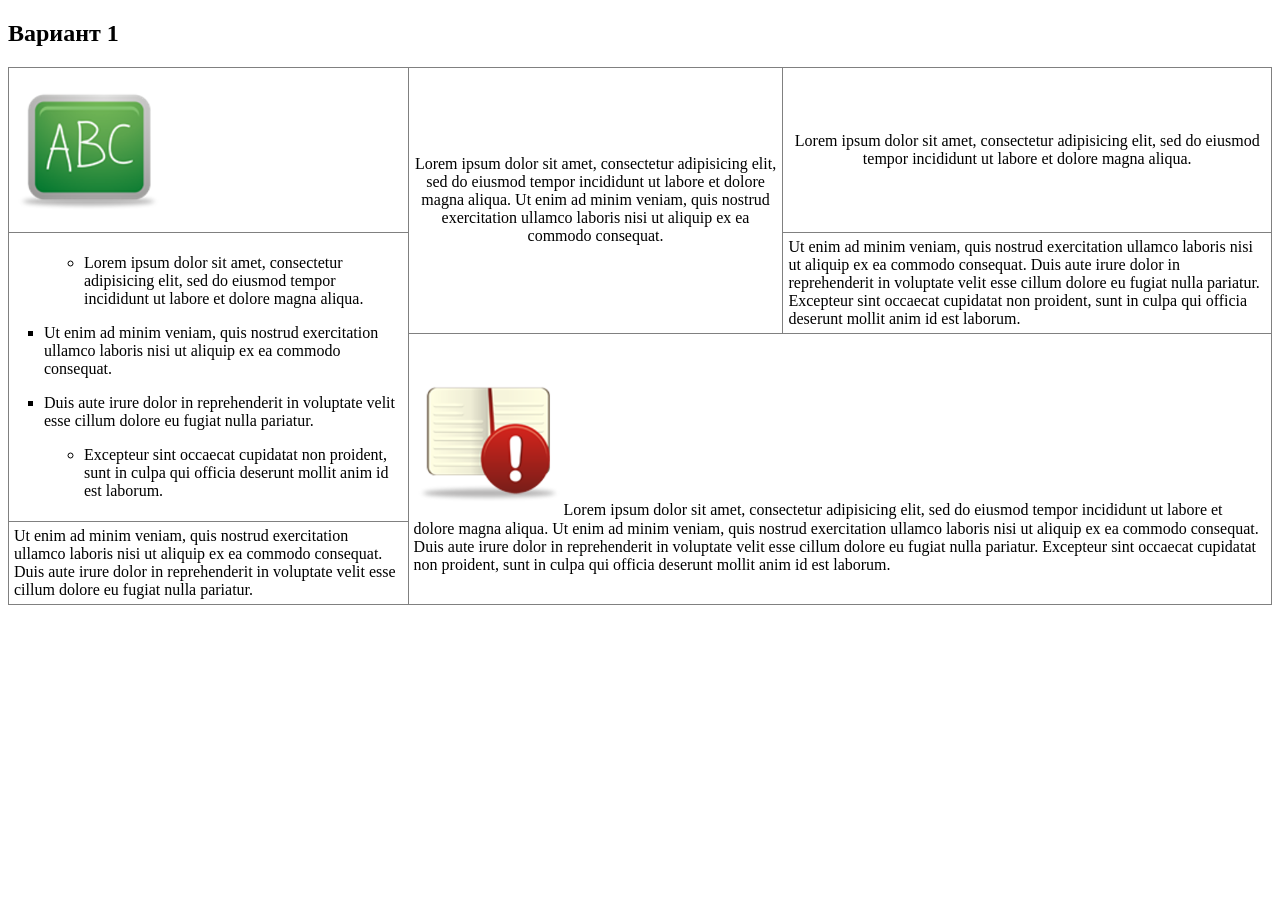
<file: pages/works/pr3/pr3.html>
<!DOCTYPE html>
<html lang="en">
<head>
    <meta charset="UTF-8">
    <meta name="viewport" content="width=device-width, initial-scale=1.0">
    <title>Document</title>
    <link rel="stylesheet" href="/pages/works/pr3/style/style.css">
</head>
<body>
    <h2>Вариант 1</h2>
    <table border="1">

        <tr>
            <td><img src="/pages/works/pr3/img/image.png" width="150px"></td>
            <td rowspan="2" class="text">Lorem ipsum dolor sit amet, consectetur adipisicing elit, sed do eiusmod tempor incididunt ut labore et dolore magna aliqua. Ut enim ad minim veniam, quis nostrud exercitation ullamco laboris nisi ut aliquip ex ea commodo consequat.</td>
            <td class="text">Lorem ipsum dolor sit amet, consectetur adipisicing elit, sed do eiusmod tempor incididunt ut labore et dolore magna aliqua.</td>
        </tr>

        <tr>
            <td rowspan="2">
                <ul class="code">
                    <li>Lorem ipsum dolor sit amet, consectetur adipisicing elit, sed do eiusmod tempor incididunt ut labore et dolore magna aliqua. </li>
                </ul>
                <ul class="code1">
                    <li>Ut enim ad minim veniam, quis nostrud exercitation ullamco laboris nisi ut aliquip ex ea commodo consequat.</li>
                </ul>
                <ul class="code1">
                    <li>Duis aute irure dolor in reprehenderit in voluptate velit esse cillum dolore eu fugiat nulla pariatur. </li>
                </ul>
                <ul class="code">
                    <li>Excepteur sint occaecat cupidatat non proident, sunt in culpa qui officia deserunt mollit anim id est laborum.</li>
                </ul>
            </td>
            
            <td>Ut enim ad minim veniam, quis nostrud exercitation ullamco laboris nisi ut aliquip ex ea commodo consequat. Duis aute irure dolor in reprehenderit in voluptate velit esse cillum dolore eu fugiat nulla pariatur. Excepteur sint occaecat cupidatat non proident, sunt in culpa qui officia deserunt mollit anim id est laborum.</td>
        </tr>
        <tr>
            <td colspan="2" rowspan="2"><img src="/pages/works/pr3/img/image1.png" width="150px">Lorem ipsum dolor sit amet, consectetur adipisicing elit, sed do eiusmod tempor incididunt ut labore et dolore magna aliqua. Ut enim ad minim veniam, quis nostrud exercitation ullamco laboris nisi ut aliquip ex ea commodo consequat. Duis aute irure dolor in reprehenderit in voluptate velit esse cillum dolore eu fugiat nulla pariatur. Excepteur sint occaecat cupidatat non proident, sunt in culpa qui officia deserunt mollit anim id est laborum. </td>
            
        </tr>
        <tr>
            <td>Ut enim ad minim veniam, quis nostrud exercitation ullamco laboris nisi ut aliquip ex ea commodo consequat. Duis aute irure dolor in reprehenderit in voluptate velit esse cillum dolore eu fugiat nulla pariatur. </td>
            
        </tr>
    </table>
</body>
</html>
</file>
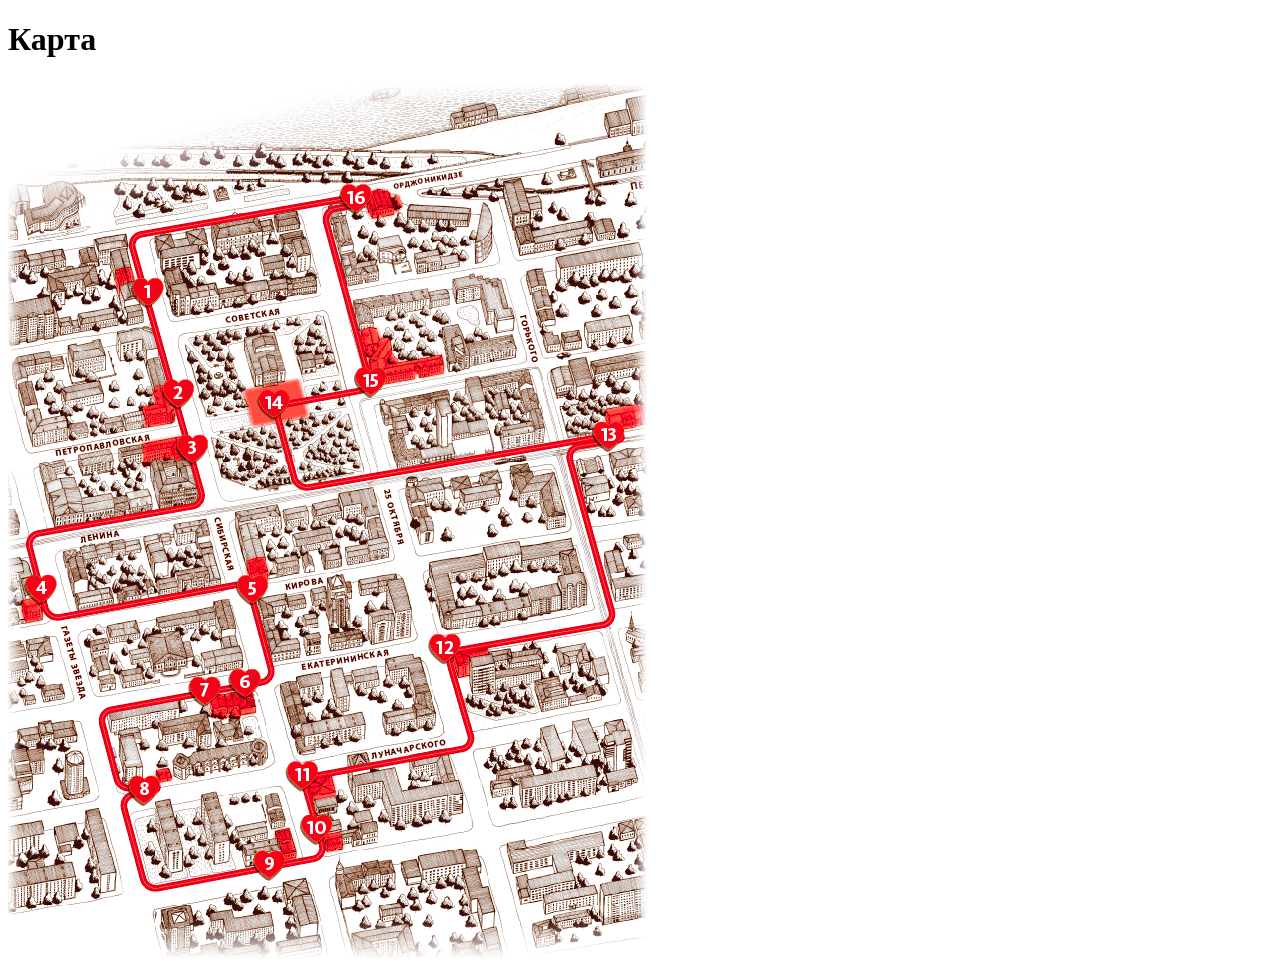
<file: pages/works/pr4/map.html>
<!DOCTYPE html>
<html lang="ru">
<head>
    <meta charset="UTF-8">
    <title>Карта</title>
</head>
<body>
    <h1>Карта</h1>

    <img src="map/для карты/RedMapa.png"
     alt="Карта маршрута"
     usemap="#city">

    <map name="city">
    <area
        shape="circle"
        coords="140,212,16"
        href="map/для карты/файлы/1.html"
        alt="Перейти к описанию первого места">
    </map>
</body>
</html>
</file>
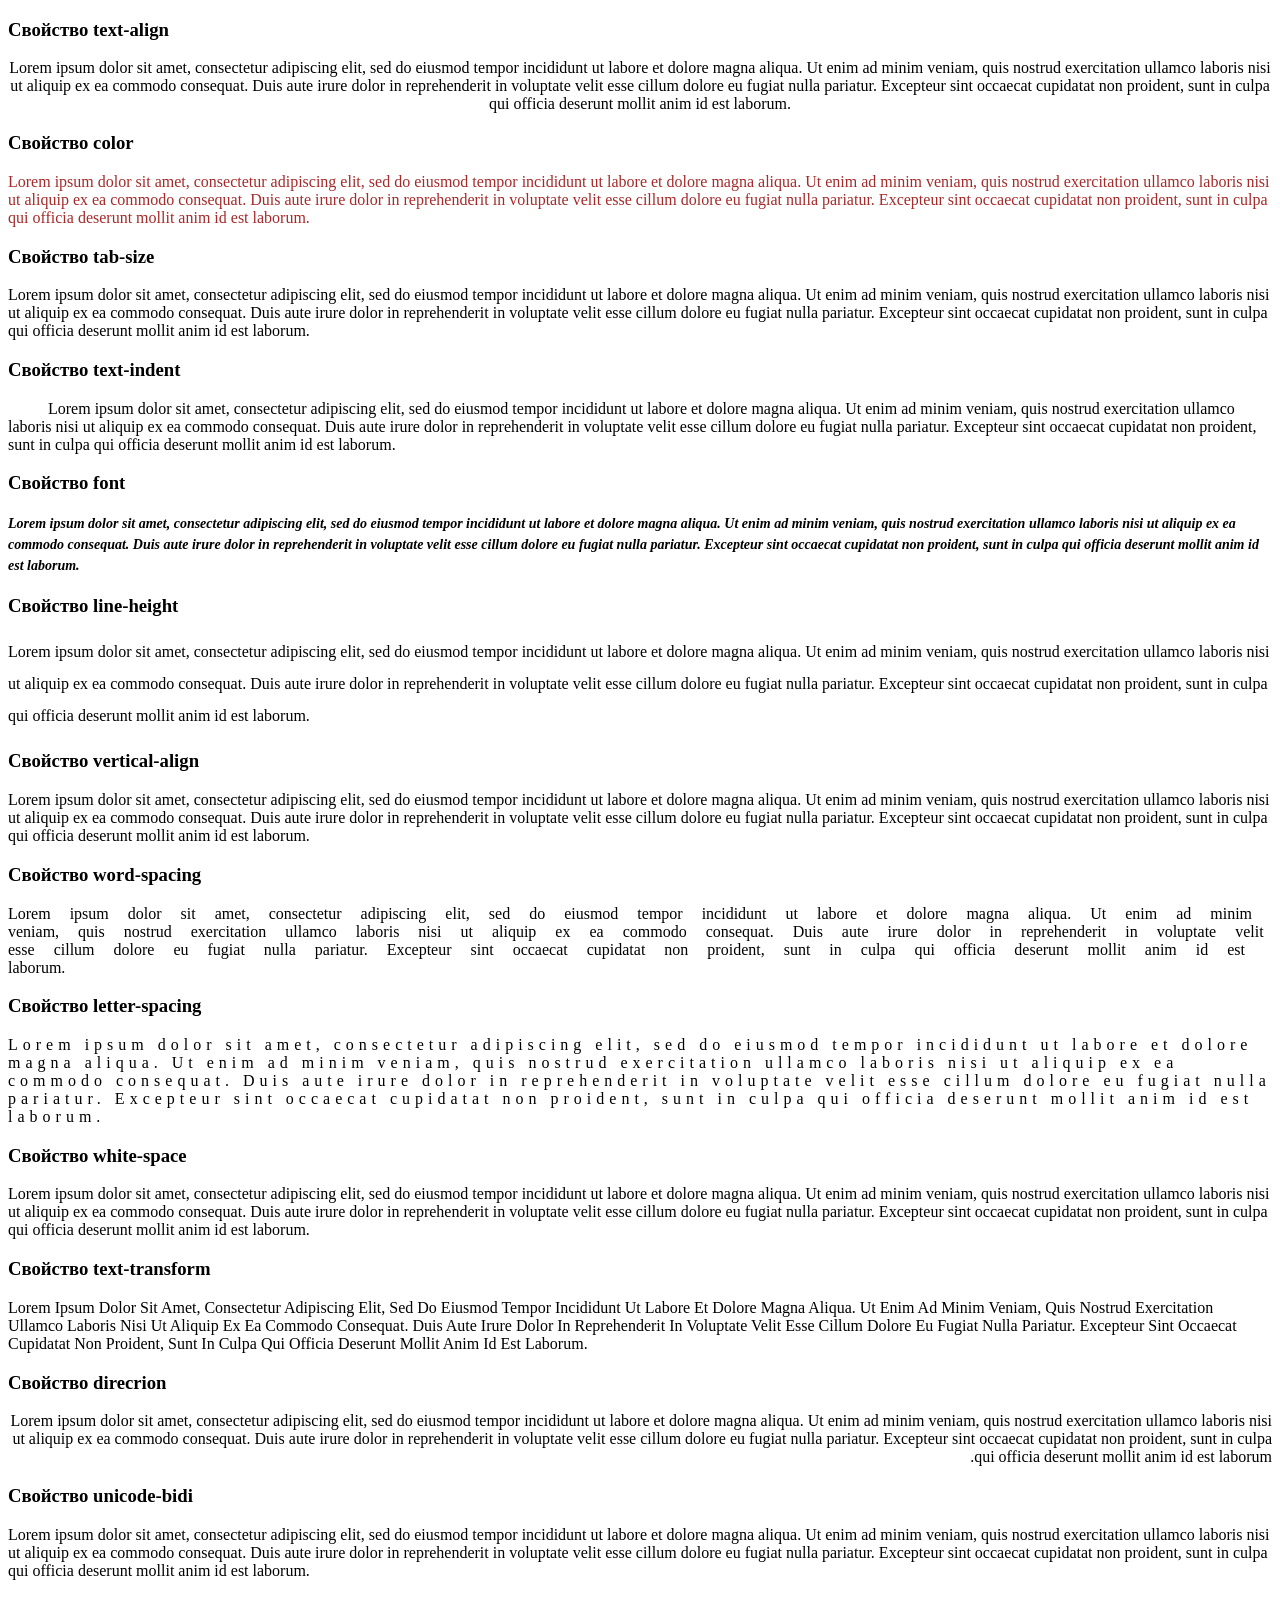
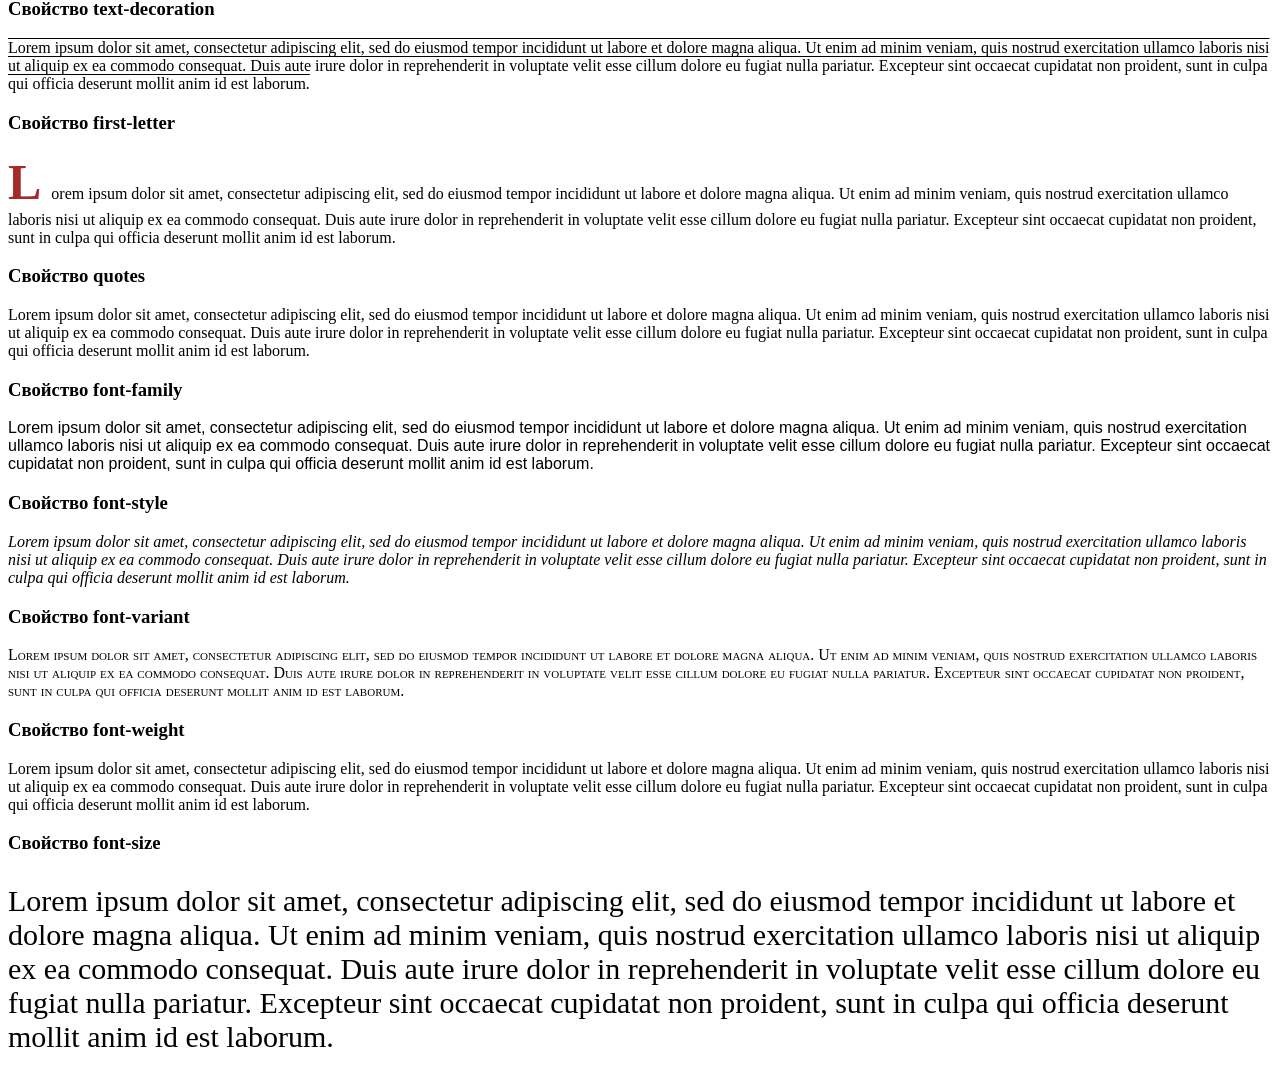
<file: pages/works/pr7/pr7.html>
<!DOCTYPE html>
<html lang="en">
<head>
    <meta charset="UTF-8">
    <meta name="viewport" content="width=device-width, initial-scale=1.0">
    <title>Document</title>
    <link rel="stylesheet" href="style7.css">
</head>
<body>
    <h3>Свойство text-align</h3>
    <p class="t1">Lorem ipsum dolor sit amet, consectetur adipiscing elit, sed do eiusmod tempor incididunt ut labore et dolore magna aliqua. Ut enim ad minim veniam, quis nostrud exercitation ullamco laboris nisi ut aliquip ex ea commodo consequat. Duis aute irure dolor in reprehenderit in voluptate velit esse cillum dolore eu fugiat nulla pariatur. Excepteur sint occaecat cupidatat non proident, sunt in culpa qui officia deserunt mollit anim id est laborum.</p>
    <h3>Свойство color</h3>
    <p class="t2">Lorem ipsum dolor sit amet, consectetur adipiscing elit, sed do eiusmod tempor incididunt ut labore et dolore magna aliqua. Ut enim ad minim veniam, quis nostrud exercitation ullamco laboris nisi ut aliquip ex ea commodo consequat. Duis aute irure dolor in reprehenderit in voluptate velit esse cillum dolore eu fugiat nulla pariatur. Excepteur sint occaecat cupidatat non proident, sunt in culpa qui officia deserunt mollit anim id est laborum.</p>
    <h3>Свойство tab-size</h3>
    <p class="t3">Lorem ipsum dolor sit amet, consectetur adipiscing elit, sed do eiusmod tempor incididunt ut labore et dolore magna aliqua. Ut enim ad minim veniam, quis nostrud exercitation ullamco laboris nisi ut aliquip ex ea commodo consequat. Duis aute irure dolor in reprehenderit in voluptate velit esse cillum dolore eu fugiat nulla pariatur. Excepteur sint occaecat cupidatat non proident, sunt in culpa qui officia deserunt mollit anim id est laborum.</p>
    <h3>Свойство text-indent</h3>
    <p class="t4">Lorem ipsum dolor sit amet, consectetur adipiscing elit, sed do eiusmod tempor incididunt ut labore et dolore magna aliqua. Ut enim ad minim veniam, quis nostrud exercitation ullamco laboris nisi ut aliquip ex ea commodo consequat. Duis aute irure dolor in reprehenderit in voluptate velit esse cillum dolore eu fugiat nulla pariatur. Excepteur sint occaecat cupidatat non proident, sunt in culpa qui officia deserunt mollit anim id est laborum.</p>
    <h3>Свойство font</h3>
    <p class="t5">Lorem ipsum dolor sit amet, consectetur adipiscing elit, sed do eiusmod tempor incididunt ut labore et dolore magna aliqua. Ut enim ad minim veniam, quis nostrud exercitation ullamco laboris nisi ut aliquip ex ea commodo consequat. Duis aute irure dolor in reprehenderit in voluptate velit esse cillum dolore eu fugiat nulla pariatur. Excepteur sint occaecat cupidatat non proident, sunt in culpa qui officia deserunt mollit anim id est laborum.</p>
    <h3>Свойство line-height</h3>
    <p class="t6">Lorem ipsum dolor sit amet, consectetur adipiscing elit, sed do eiusmod tempor incididunt ut labore et dolore magna aliqua. Ut enim ad minim veniam, quis nostrud exercitation ullamco laboris nisi ut aliquip ex ea commodo consequat. Duis aute irure dolor in reprehenderit in voluptate velit esse cillum dolore eu fugiat nulla pariatur. Excepteur sint occaecat cupidatat non proident, sunt in culpa qui officia deserunt mollit anim id est laborum.</p>
    <h3>Cвойство vertical-align</h3>
    <p class="t7">Lorem ipsum dolor sit amet, consectetur adipiscing elit, sed do eiusmod tempor incididunt ut labore et dolore magna aliqua. Ut enim ad minim veniam, quis nostrud exercitation ullamco laboris nisi ut aliquip ex ea commodo consequat. Duis aute irure dolor in reprehenderit in voluptate velit esse cillum dolore eu fugiat nulla pariatur. Excepteur sint occaecat cupidatat non proident, sunt in culpa qui officia deserunt mollit anim id est laborum.</p>
    <h3>Свойство word-spacing</h3>
    <p class="t8">Lorem ipsum dolor sit amet, consectetur adipiscing elit, sed do eiusmod tempor incididunt ut labore et dolore magna aliqua. Ut enim ad minim veniam, quis nostrud exercitation ullamco laboris nisi ut aliquip ex ea commodo consequat. Duis aute irure dolor in reprehenderit in voluptate velit esse cillum dolore eu fugiat nulla pariatur. Excepteur sint occaecat cupidatat non proident, sunt in culpa qui officia deserunt mollit anim id est laborum.</p>
    <h3>Свойство letter-spacing</h3>
    <p class="t9">Lorem ipsum dolor sit amet, consectetur adipiscing elit, sed do eiusmod tempor incididunt ut labore et dolore magna aliqua. Ut enim ad minim veniam, quis nostrud exercitation ullamco laboris nisi ut aliquip ex ea commodo consequat. Duis aute irure dolor in reprehenderit in voluptate velit esse cillum dolore eu fugiat nulla pariatur. Excepteur sint occaecat cupidatat non proident, sunt in culpa qui officia deserunt mollit anim id est laborum.</p>
    <h3>Свойство white-space</h3>
    <p class="t10">Lorem ipsum dolor sit amet, consectetur adipiscing elit, sed do eiusmod tempor incididunt ut labore et dolore magna aliqua. Ut enim ad minim veniam, quis nostrud exercitation ullamco laboris nisi ut aliquip ex ea commodo consequat. Duis aute irure dolor in reprehenderit in voluptate velit esse cillum dolore eu fugiat nulla pariatur. Excepteur sint occaecat cupidatat non proident, sunt in culpa qui officia deserunt mollit anim id est laborum.</p>
    <h3>Свойство text-transform</h3>
    <p id="i1">Lorem ipsum dolor sit amet, consectetur adipiscing elit, sed do eiusmod tempor incididunt ut labore et dolore magna aliqua. Ut enim ad minim veniam, quis nostrud exercitation ullamco laboris nisi ut aliquip ex ea commodo consequat. Duis aute irure dolor in reprehenderit in voluptate velit esse cillum dolore eu fugiat nulla pariatur. Excepteur sint occaecat cupidatat non proident, sunt in culpa qui officia deserunt mollit anim id est laborum.</p>
    <h3>Свойство direcrion</h3>
    <p id="i2">Lorem ipsum dolor sit amet, consectetur adipiscing elit, sed do eiusmod tempor incididunt ut labore et dolore magna aliqua. Ut enim ad minim veniam, quis nostrud exercitation ullamco laboris nisi ut aliquip ex ea commodo consequat. Duis aute irure dolor in reprehenderit in voluptate velit esse cillum dolore eu fugiat nulla pariatur. Excepteur sint occaecat cupidatat non proident, sunt in culpa qui officia deserunt mollit anim id est laborum.</p>
    <h3>Свойство unicode-bidi</h3>
    <p id="i3">Lorem ipsum dolor sit amet, consectetur adipiscing elit, sed do eiusmod tempor incididunt ut labore et dolore magna aliqua. Ut enim ad minim veniam, quis nostrud exercitation ullamco laboris nisi ut aliquip ex ea commodo consequat. Duis aute irure dolor in reprehenderit in voluptate velit esse cillum dolore eu fugiat nulla pariatur. Excepteur sint occaecat cupidatat non proident, sunt in culpa qui officia deserunt mollit anim id est laborum.</p>
    <h3>Свойство text-decoration</h3>
    <p id="i4">Lorem ipsum dolor sit amet, consectetur adipiscing elit, sed do eiusmod tempor incididunt ut labore et dolore magna aliqua. Ut enim ad minim veniam, quis nostrud exercitation ullamco laboris nisi ut aliquip ex ea commodo consequat. Duis aute irure dolor in reprehenderit in voluptate velit esse cillum dolore eu fugiat nulla pariatur. Excepteur sint occaecat cupidatat non proident, sunt in culpa qui officia deserunt mollit anim id est laborum.</p>
    <h3>Свойство first-letter</h3>
    <p id="i5">Lorem ipsum dolor sit amet, consectetur adipiscing elit, sed do eiusmod tempor incididunt ut labore et dolore magna aliqua. Ut enim ad minim veniam, quis nostrud exercitation ullamco laboris nisi ut aliquip ex ea commodo consequat. Duis aute irure dolor in reprehenderit in voluptate velit esse cillum dolore eu fugiat nulla pariatur. Excepteur sint occaecat cupidatat non proident, sunt in culpa qui officia deserunt mollit anim id est laborum.</p>
    <h3>Свойство quotes</h3>
    <p id="i6">Lorem ipsum dolor sit amet, consectetur adipiscing elit, sed do eiusmod tempor incididunt ut labore et dolore magna aliqua. Ut enim ad minim veniam, quis nostrud exercitation ullamco laboris nisi ut aliquip ex ea commodo consequat. Duis aute irure dolor in reprehenderit in voluptate velit esse cillum dolore eu fugiat nulla pariatur. Excepteur sint occaecat cupidatat non proident, sunt in culpa qui officia deserunt mollit anim id est laborum.</p>
    <h3>Свойство font-family</h3>
    <p id="i7">Lorem ipsum dolor sit amet, consectetur adipiscing elit, sed do eiusmod tempor incididunt ut labore et dolore magna aliqua. Ut enim ad minim veniam, quis nostrud exercitation ullamco laboris nisi ut aliquip ex ea commodo consequat. Duis aute irure dolor in reprehenderit in voluptate velit esse cillum dolore eu fugiat nulla pariatur. Excepteur sint occaecat cupidatat non proident, sunt in culpa qui officia deserunt mollit anim id est laborum.</p>
    <h3>Свойство font-style</h3>
    <p id="i8">Lorem ipsum dolor sit amet, consectetur adipiscing elit, sed do eiusmod tempor incididunt ut labore et dolore magna aliqua. Ut enim ad minim veniam, quis nostrud exercitation ullamco laboris nisi ut aliquip ex ea commodo consequat. Duis aute irure dolor in reprehenderit in voluptate velit esse cillum dolore eu fugiat nulla pariatur. Excepteur sint occaecat cupidatat non proident, sunt in culpa qui officia deserunt mollit anim id est laborum.</p>
    <h3>Свойство font-variant</h3>
    <p id="i9">Lorem ipsum dolor sit amet, consectetur adipiscing elit, sed do eiusmod tempor incididunt ut labore et dolore magna aliqua. Ut enim ad minim veniam, quis nostrud exercitation ullamco laboris nisi ut aliquip ex ea commodo consequat. Duis aute irure dolor in reprehenderit in voluptate velit esse cillum dolore eu fugiat nulla pariatur. Excepteur sint occaecat cupidatat non proident, sunt in culpa qui officia deserunt mollit anim id est laborum.</p>
    <h3>Свойство font-weight</h3>
    <p id="i10">Lorem ipsum dolor sit amet, consectetur adipiscing elit, sed do eiusmod tempor incididunt ut labore et dolore magna aliqua. Ut enim ad minim veniam, quis nostrud exercitation ullamco laboris nisi ut aliquip ex ea commodo consequat. Duis aute irure dolor in reprehenderit in voluptate velit esse cillum dolore eu fugiat nulla pariatur. Excepteur sint occaecat cupidatat non proident, sunt in culpa qui officia deserunt mollit anim id est laborum.</p>
    <h3>Свойство font-size</h3>
    <p id="i11">Lorem ipsum dolor sit amet, consectetur adipiscing elit, sed do eiusmod tempor incididunt ut labore et dolore magna aliqua. Ut enim ad minim veniam, quis nostrud exercitation ullamco laboris nisi ut aliquip ex ea commodo consequat. Duis aute irure dolor in reprehenderit in voluptate velit esse cillum dolore eu fugiat nulla pariatur. Excepteur sint occaecat cupidatat non proident, sunt in culpa qui officia deserunt mollit anim id est laborum.</p>
</body>
</html>
</file>
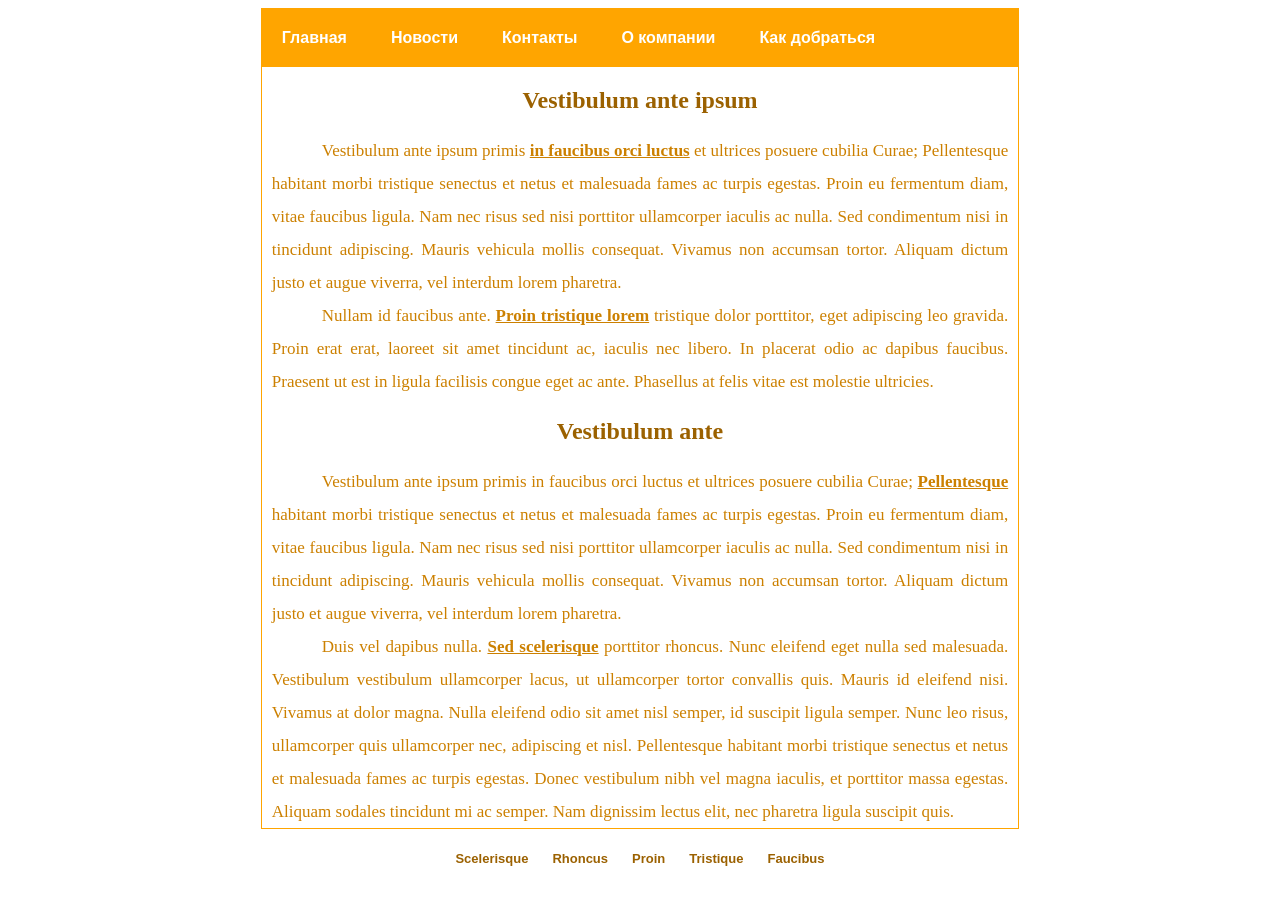
<file: pages/works/pr8/part1/part1.html>
<!DOCTYPE html>
<html lang="ru">
<head>
    <meta charset="UTF-8">
    <title>Практическая работа 8 - часть 1</title>
    <link rel="stylesheet" href="stylep1.css">
</head>
<body>

<div class="wraper">
    <main>
        <nav>
            <ul>
                <li><a href="#">Главная</a></li>
                <li><a href="#">Новости</a></li>
                <li><a href="#">Контакты</a></li>
                <li><a href="#">О компании</a></li>
                <li><a href="#">Как добраться</a></li>
            </ul>
        </nav>

        <h2>Vestibulum ante ipsum</h2>

        <p>
            Vestibulum ante ipsum primis
            <a href="#">in faucibus orci luctus</a>
            et ultrices posuere cubilia Curae;
            Pellentesque habitant morbi tristique senectus
            et netus et malesuada fames ac turpis egestas.
            Proin eu fermentum diam, vitae faucibus ligula.
            Nam nec risus sed nisi porttitor ullamcorper
            iaculis ac nulla. Sed condimentum nisi in
            tincidunt adipiscing. Mauris vehicula mollis
            consequat. Vivamus non accumsan tortor.
            Aliquam dictum justo et augue viverra,
            vel interdum lorem pharetra.
        </p>

        <p>
            Nullam id faucibus ante.
            <a href="#">Proin tristique lorem</a>
            tristique dolor porttitor, eget adipiscing
            leo gravida. Proin erat erat, laoreet sit
            amet tincidunt ac, iaculis nec libero.
            In placerat odio ac dapibus faucibus.
            Praesent ut est in ligula facilisis congue
            eget ac ante. Phasellus at felis vitae est
            molestie ultricies.
        </p>

        <h2>Vestibulum ante</h2>

        <p>
            Vestibulum ante ipsum primis in faucibus
            orci luctus et ultrices posuere cubilia
            Curae; <a href="#">Pellentesque</a>
            habitant morbi tristique senectus et netus
            et malesuada fames ac turpis egestas.
            Proin eu fermentum diam, vitae faucibus
            ligula. Nam nec risus sed nisi porttitor
            ullamcorper iaculis ac nulla. Sed condimentum
            nisi in tincidunt adipiscing. Mauris vehicula
            mollis consequat. Vivamus non accumsan tortor.
            Aliquam dictum justo et augue viverra,
            vel interdum lorem pharetra.
        </p>

        <p>
            Duis vel dapibus nulla.
            <a href="#">Sed scelerisque</a>
            porttitor rhoncus. Nunc eleifend eget
            nulla sed malesuada. Vestibulum vestibulum
            ullamcorper lacus, ut ullamcorper tortor
            convallis quis. Mauris id eleifend nisi.
            Vivamus at dolor magna. Nulla eleifend
            odio sit amet nisl semper, id suscipit
            ligula semper. Nunc leo risus, ullamcorper
            quis ullamcorper nec, adipiscing et nisl.
            Pellentesque habitant morbi tristique
            senectus et netus et malesuada fames
            ac turpis egestas. Donec vestibulum
            nibh vel magna iaculis, et porttitor
            massa egestas. Aliquam sodales tincidunt
            mi ac semper. Nam dignissim lectus elit,
            nec pharetra ligula suscipit quis.
        </p>
    </main>

    <footer>
        <nav>
            <ul>
                <li><a href="#">Scelerisque</a></li>
                <li><a href="#">Rhoncus</a></li>
                <li><a href="#">Proin</a></li>
                <li><a href="#">Tristique</a></li>
                <li><a href="#">Faucibus</a></li>
            </ul>
        </nav>
    </footer>

</div>

</body>
</html>
</file>
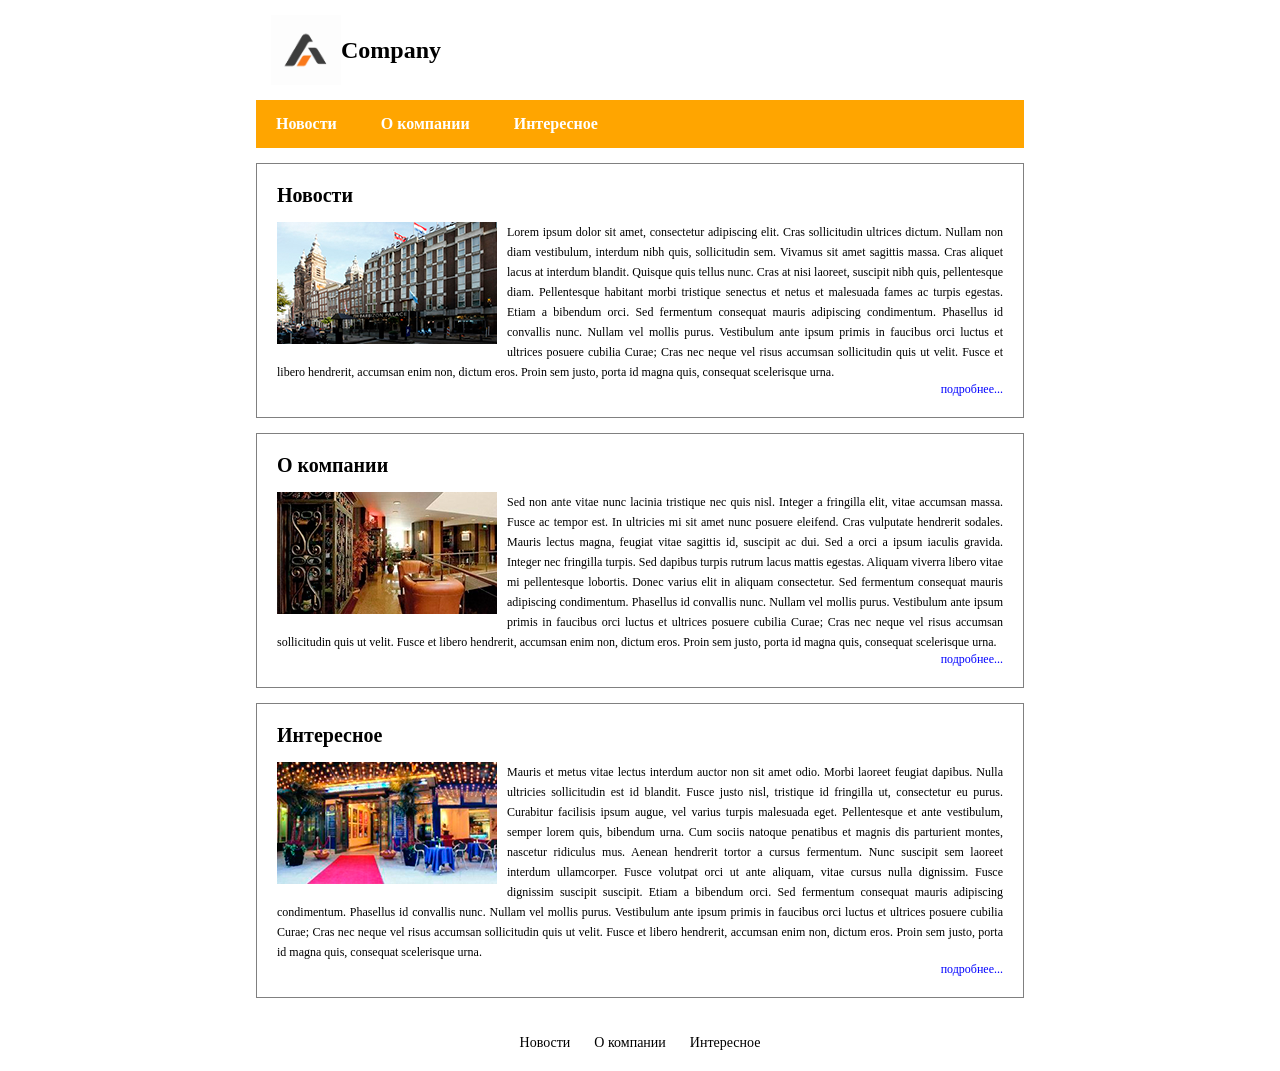
<file: pages/works/pr8/part2/part2.html>
<!DOCTYPE html>
<html lang="ru">
<head>
    <meta charset="UTF-8">
    <title>Практическая работа 8 - Часть 2</title>
    <link rel="stylesheet" href="stylep2.css">
</head>
<body>

<div class="wraper">

    <header>
        <img src="img2/Минималистичный логотип с оранжевым акцентом.png" width="70px">
        <h1>Company</h1>
    </header>

    <nav class="menu">
        <ul>
            <li><a href="#news">Новости</a></li>
            <li><a href="#about">О компании</a></li>
            <li><a href="#interesting">Интересное</a></li>
        </ul>
    </nav>

    <main>

        <div class="block" id="news">
            <h2>Новости</h2>

            <p>
                <img src="img2/1.png">
                Lorem ipsum dolor sit amet, consectetur adipiscing elit. Cras sollicitudin ultrices dictum. Nullam non diam vestibulum, interdum nibh quis, sollicitudin sem. Vivamus sit amet sagittis massa. Cras aliquet lacus at interdum blandit. Quisque quis tellus nunc. Cras at nisi laoreet, suscipit nibh quis, pellentesque diam. Pellentesque habitant morbi tristique senectus et netus et malesuada fames ac turpis egestas. Etiam a bibendum orci. Sed fermentum consequat mauris adipiscing condimentum. Phasellus id convallis nunc. Nullam vel mollis purus. Vestibulum ante ipsum primis in faucibus orci luctus et ultrices posuere cubilia Curae; Cras nec neque vel risus accumsan sollicitudin quis ut velit. Fusce et libero hendrerit, accumsan enim non, dictum eros. Proin sem justo, porta id magna quis, consequat scelerisque urna.
            </p>

            <a href="#" class="more">подробнее...</a>
        </div>

        <div class="block" id="about">
            <h2>О компании</h2>

            <p>
                <img src="img2/2.png">
                Sed non ante vitae nunc lacinia tristique nec quis nisl. Integer a fringilla elit, vitae accumsan massa. Fusce ac tempor est. In ultricies mi sit amet nunc posuere eleifend. Cras vulputate hendrerit sodales. Mauris lectus magna, feugiat vitae sagittis id, suscipit ac dui. Sed a orci a ipsum iaculis gravida. Integer nec fringilla turpis. Sed dapibus turpis rutrum lacus mattis egestas. Aliquam viverra libero vitae mi pellentesque lobortis. Donec varius elit in aliquam consectetur. Sed fermentum consequat mauris adipiscing condimentum. Phasellus id convallis nunc. Nullam vel mollis purus. Vestibulum ante ipsum primis in faucibus orci luctus et ultrices posuere cubilia Curae; Cras nec neque vel risus accumsan sollicitudin quis ut velit. Fusce et libero hendrerit, accumsan enim non, dictum eros. Proin sem justo, porta id magna quis, consequat scelerisque urna.
            </p>

            <a href="#" class="more">подробнее...</a>
        </div>

        <div class="block" id="interesting">
            <h2>Интересное</h2>

            <p>
                <img src="img2/3.png">
                Mauris et metus vitae lectus interdum auctor non sit amet odio. Morbi laoreet feugiat dapibus. Nulla ultricies sollicitudin est id blandit. Fusce justo nisl, tristique id fringilla ut, consectetur eu purus. Curabitur facilisis ipsum augue, vel varius turpis malesuada eget. Pellentesque et ante vestibulum, semper lorem quis, bibendum urna. Cum sociis natoque penatibus et magnis dis parturient montes, nascetur ridiculus mus. Aenean hendrerit tortor a cursus fermentum. Nunc suscipit sem laoreet interdum ullamcorper. Fusce volutpat orci ut ante aliquam, vitae cursus nulla dignissim. Fusce dignissim suscipit suscipit. Etiam a bibendum orci. Sed fermentum consequat mauris adipiscing condimentum. Phasellus id convallis nunc. Nullam vel mollis purus. Vestibulum ante ipsum primis in faucibus orci luctus et ultrices posuere cubilia Curae; Cras nec neque vel risus accumsan sollicitudin quis ut velit. Fusce et libero hendrerit, accumsan enim non, dictum eros. Proin sem justo, porta id magna quis, consequat scelerisque urna.
            </p>

            <a href="#" class="more">подробнее...</a>
        </div>

    </main>

    <footer>
        <nav>
            <ul>
                <li><a href="#news">Новости</a></li>
                <li><a href="#about">О компании</a></li>
                <li><a href="#interesting">Интересное</a></li>
            </ul>
        </nav>
    </footer>

</div>

</body>
</html>
</file>
<file: style/style.css>
.prew{
    width: 200px;
    height: 200px;
}
.new1{
    background: url(../img/pogoda.webp);
    background-size: cover;
}
.new2{
    background: url(../img/brsreal.jpg);
    background-size: cover;
}
.new3{
    background: url(../img/btc.png);
    background-size: cover;
}
.course1{
    background: url(../img/photo.png);
    background-size: cover;
}
.course2{
    background: url(../img/trends_dmia.png);
    background-size: cover;
}
/*Меню*/
.menu ul li{
    display: inline-block;
}
.menu ul{
    background: goldenrod;
}
.menu li{
    padding: 10px;
}
.menu a{
    color: black;
    text-decoration: none;
}

.content{
    display: flex;
}
main{
    width: 70%;
}
aside{
    width: 30%;
    background: goldenrod;
    padding: 15px;
}
body{
    background: bisque;
}
.nv1{
    background: url(../img/english.webp);
    background-size: cover;
    width: 200px;
    height: 200px;
}
.nv2{
    background: url(../img/sport.jpg);
    background-size: cover;
    width: 300px;
    height: 200px;

}
.cards {
    display: flex; /*Карточки в ряд*/
    gap: 20px;     /*Расстояние между навыками*/
    border: 1px solid goldenrod;
}
.course1{
    background: url(../img/photo.png);
    background-size: cover;
    width: 200px;
    height: 300px;
}
.course2{
    background: url(../img/trends_dmia.png);
    background-size: cover;
    width: 300px;
    height: 200px;
}
h1{
    font-size: 36px;
}
h2{
    font-size: 30px;
}
h3{
    font-size: 24px;
}
h4{
    font-size: 18px;
}
*{
    font-size: 16px;
    font-family: Arial, sans-serif;
}
</file>
<file: pages/works/pr2/style.css/style.css>
.back{
    background-color: #fff7a8;
    color: orange;
    width: 270px;
    padding: 15px 20px; 
}
.back h4{
    margin: 0 0 10px 0;
}
.back ol{
    margin: 0;
    padding-left: 30px;
}
.back ol ol{
    padding-left: 25px;
}
.back li{
    margin: 2px 0;
}
.back li::marker {
    color: black;
}
.back a{
    text-decoration: none;
    color: orange;
}
.code{
    background-color: lightgrey;
}
.up{
    position: fixed;
    right: 20px; /*Отсутп справа*/
    bottom: 20px; /*Отступ снизу*/
    background-color: rgb(180, 220, 180, 0.5);
    padding: 10px 15px;
    color: purple;
    text-decoration: underline;
}
</file>
<file: pages/works/pr3/style/style.css>
table{
    border-collapse: collapse;           
}
td{             
    padding: 5px; 
}
.text{
    text-align: center;
    vertical-align: middle;
}
.code{ 
    list-style-type: circle; 
    padding-left: 70px; 
}
.code1{ 
    list-style-type: square; 
    padding-left: 30px;
}
</file>
<file: pages/works/pr7/style7.css>
.t1{
    text-align: center;
}
.t2{
    color: brown;
}
.t3{
    tab-size: 25px;
}
.t4{
    text-indent: 40px;
}
.t5{
    font: italic bold 14px/1.5 Times, 'New Century Schoolbook', serif;
}
.t6{
    line-height: 200%;
}
.t7{
    vertical-align: baseline;
}
.t8{
    word-spacing: 15px;
}
.t9{
    letter-spacing: 5px;
}
.t10{
    white-space: pre-wrap;
}
#i1{
    text-transform: capitalize;
}
#i2{
    direction: rtl;
}
#i3{
    unicode-bidi: bidi-override;
}
#i4{
    text-decoration: overline;
}
#i5::first-letter{
    font-size: 50px;
    margin-right: 10px;
    color: brown;
    font-weight: bold;
}
#i6{
    quotes: '\0022' '\0022';
}
#i7{
    font-family: Impact, Haettenschweiler, 'Arial Narrow Bold', sans-serif;
}
#i8{
    font-style: oblique;
}
#i9{
    font-variant: small-caps;
}
#i10{
    font-weight: 500;
}
#i11{
    font-size: 30px;
}
</file>
<file: pages/works/pr8/part1/stylep1.css>
.wraper {
    width: 60%;
    margin: 0 auto;
}

main {
    border: 1px solid orange;
}

ul {
    padding: 0;
    margin: 0;
}

li {
    display: inline-block;
}

main ul {
    background: orange;
}

main li, main li a {
    display: inline-block;
}

main li a {
    text-decoration: none;
    color: white;
    font-family: Arial;
    font-weight: bold;
    font-size: 16px;
    padding: 20px;
}

main li a:hover {
    background: white;
    color: black;
}

* {
    color: #CC8000;
}

h2 {
    color: #9B6100;
    text-align: center;
}

p {
    text-indent: 50px;
    line-height: 33px;
    text-align: justify;
    margin: 0;
    font-size: 17px;
    padding: 0 10px;
}

p a {
    font-weight: bold;
}

footer nav {
    text-align: center;
    margin: 20px 0;
}

footer li a {
    color: #9B6100;
    text-decoration: none;
    font-weight: bold;
    font-family: Arial;
    font-size: 13px;
    padding: 0 10px;
}

footer li a:hover {
    text-decoration: underline;
    color: #000;
}
</file>
<file: pages/works/pr8/part2/stylep2.css>
body {
    margin: 0;
    background: white;
    font-family: Roboto;
}

.wraper {
    width: 60%;
    margin: 0 auto;
}

header {
    display: flex;
    align-items: center;
    padding: 15px;
}

header h1 {
    font-size: 24px;
    margin: 0;
}

.menu {
    background: orange;
}

.menu ul {
    margin: 0;
    padding: 0;
}

.menu li {
    display: inline-block;
}

.menu a {
    display: inline-block;
    padding: 15px 20px;
    color: white;
    text-decoration: none;
    font-weight: bold;
}

.menu a:hover {
    background: white;
    color: black;
}

.block {
    border: 1px solid gray;
    padding: 20px;
    margin: 15px 0;
}

.block h2 {
    margin: 0 0 15px 0;
    font-size: 20px;
}

.block p {
    font-size: 12px;
    line-height: 20px;
    text-align: justify;
    margin: 0;
}

.block img {
    float: left;
    width: 220px;
    height: 122px;
    margin: 0 10px 10px 0;
}

.more {
    display: block;
    text-align: right;
    color: blue;
    font-size: 12px;
    text-decoration: none;
}

footer {
    padding: 20px 0;
    text-align: center;
}

footer ul {
    padding: 0;
    margin: 0;
    list-style: none;
}

footer li {
    display: inline-block;
}

footer a {
    color: black;
    text-decoration: none;
    padding: 10px;
    font-size: 14px;
}

footer a:hover {
    text-decoration: underline;
}
</file>
